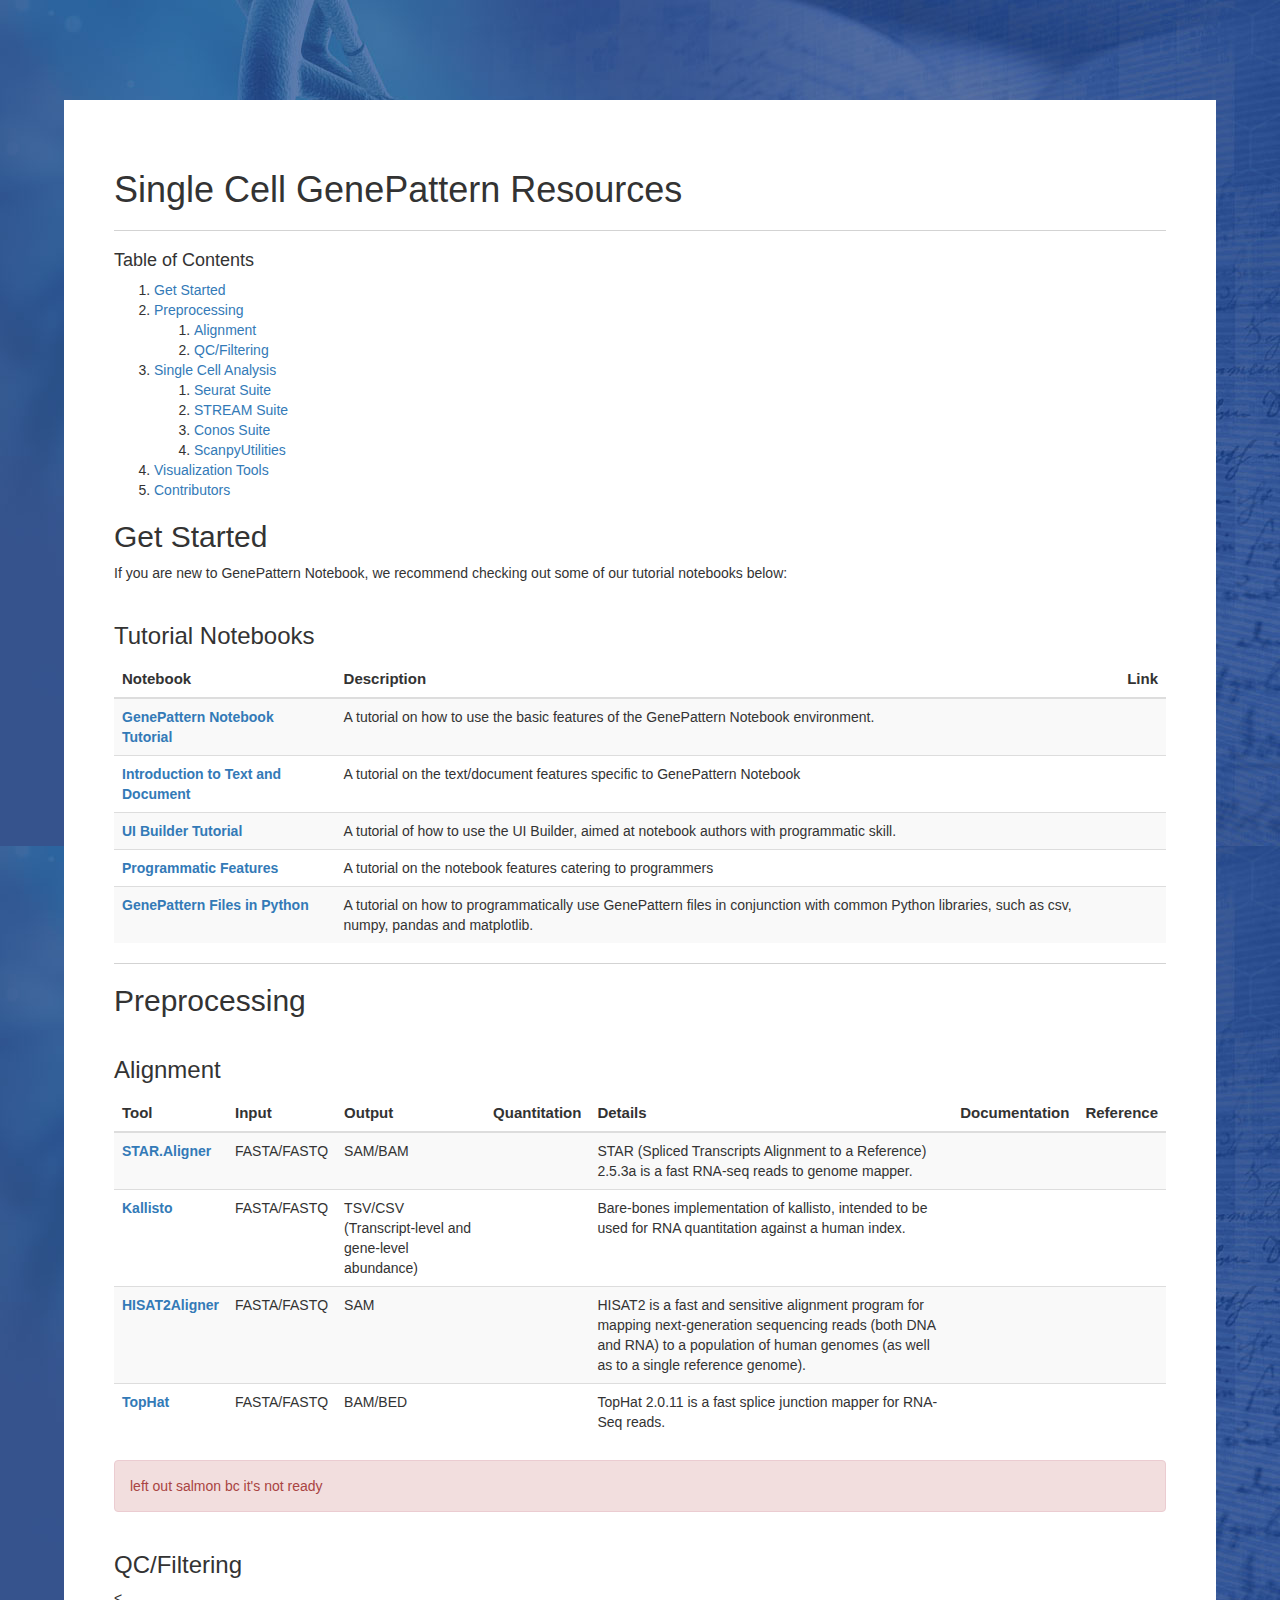
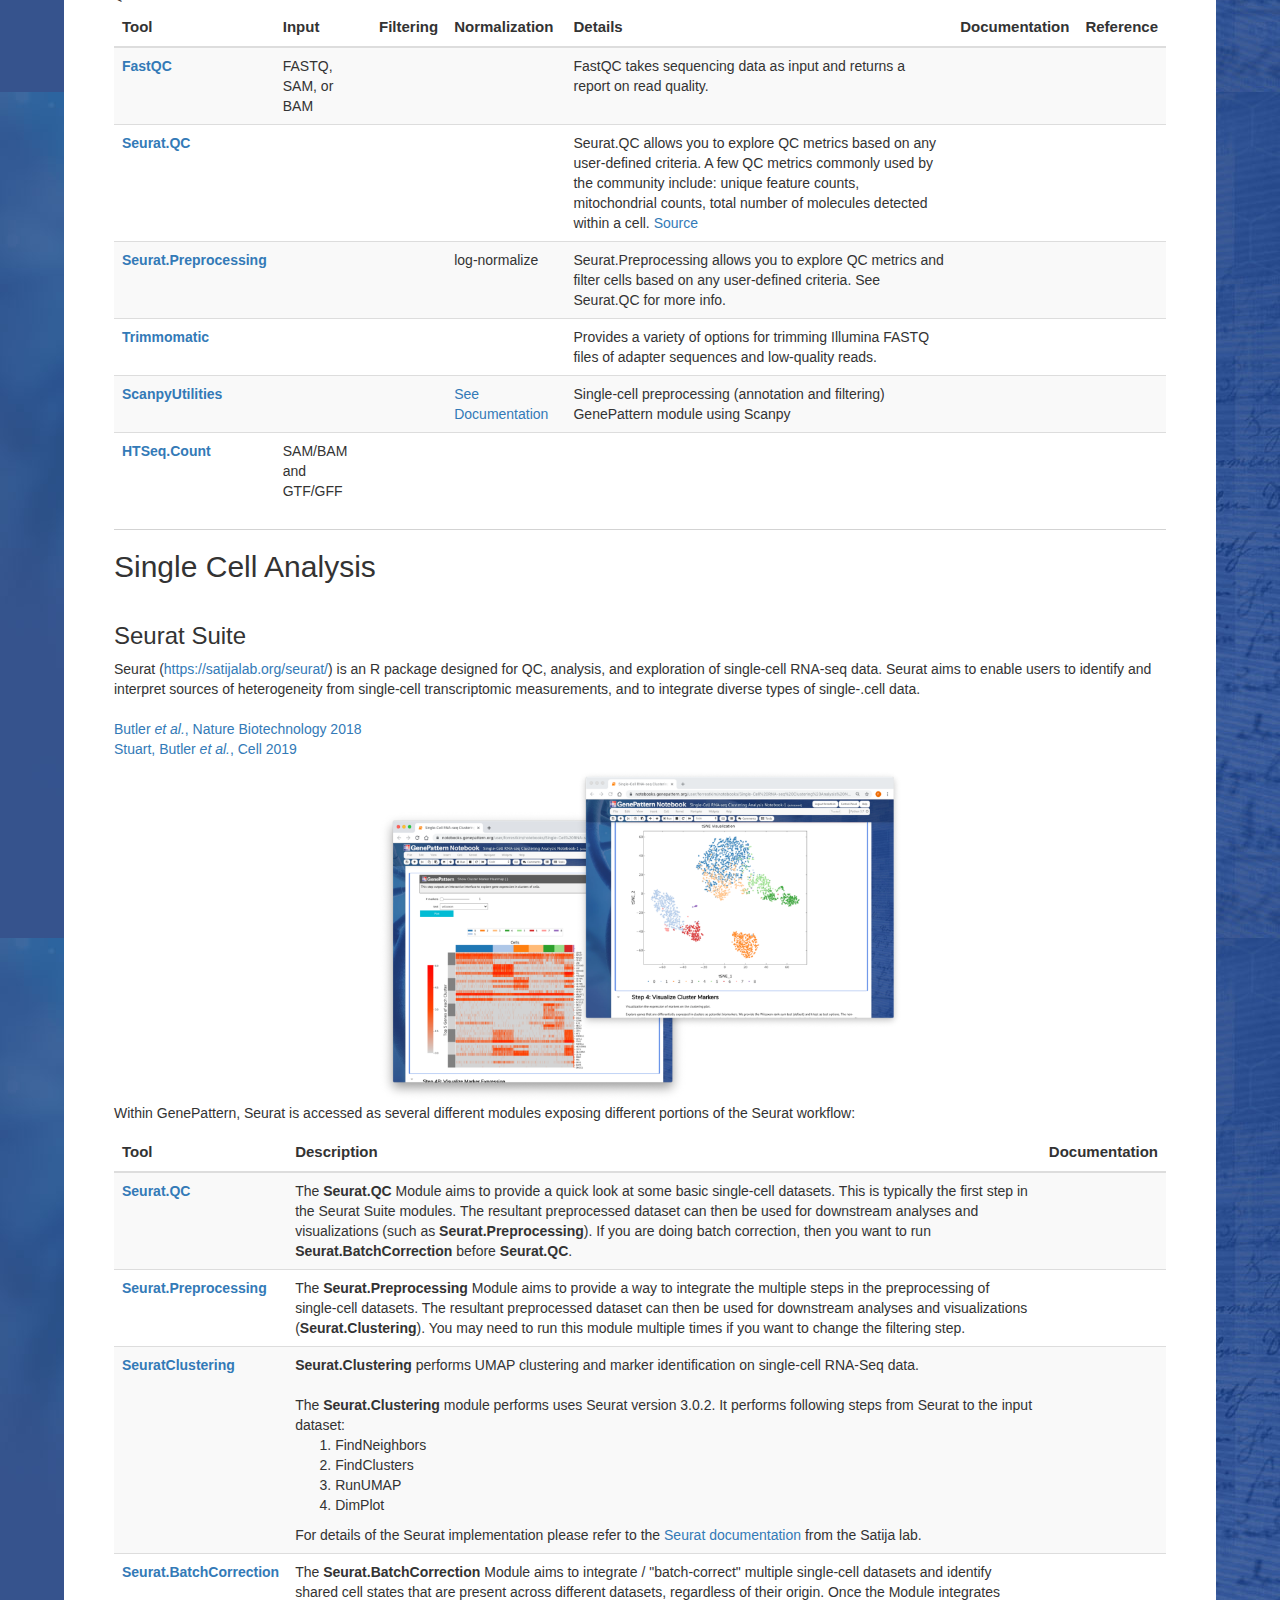
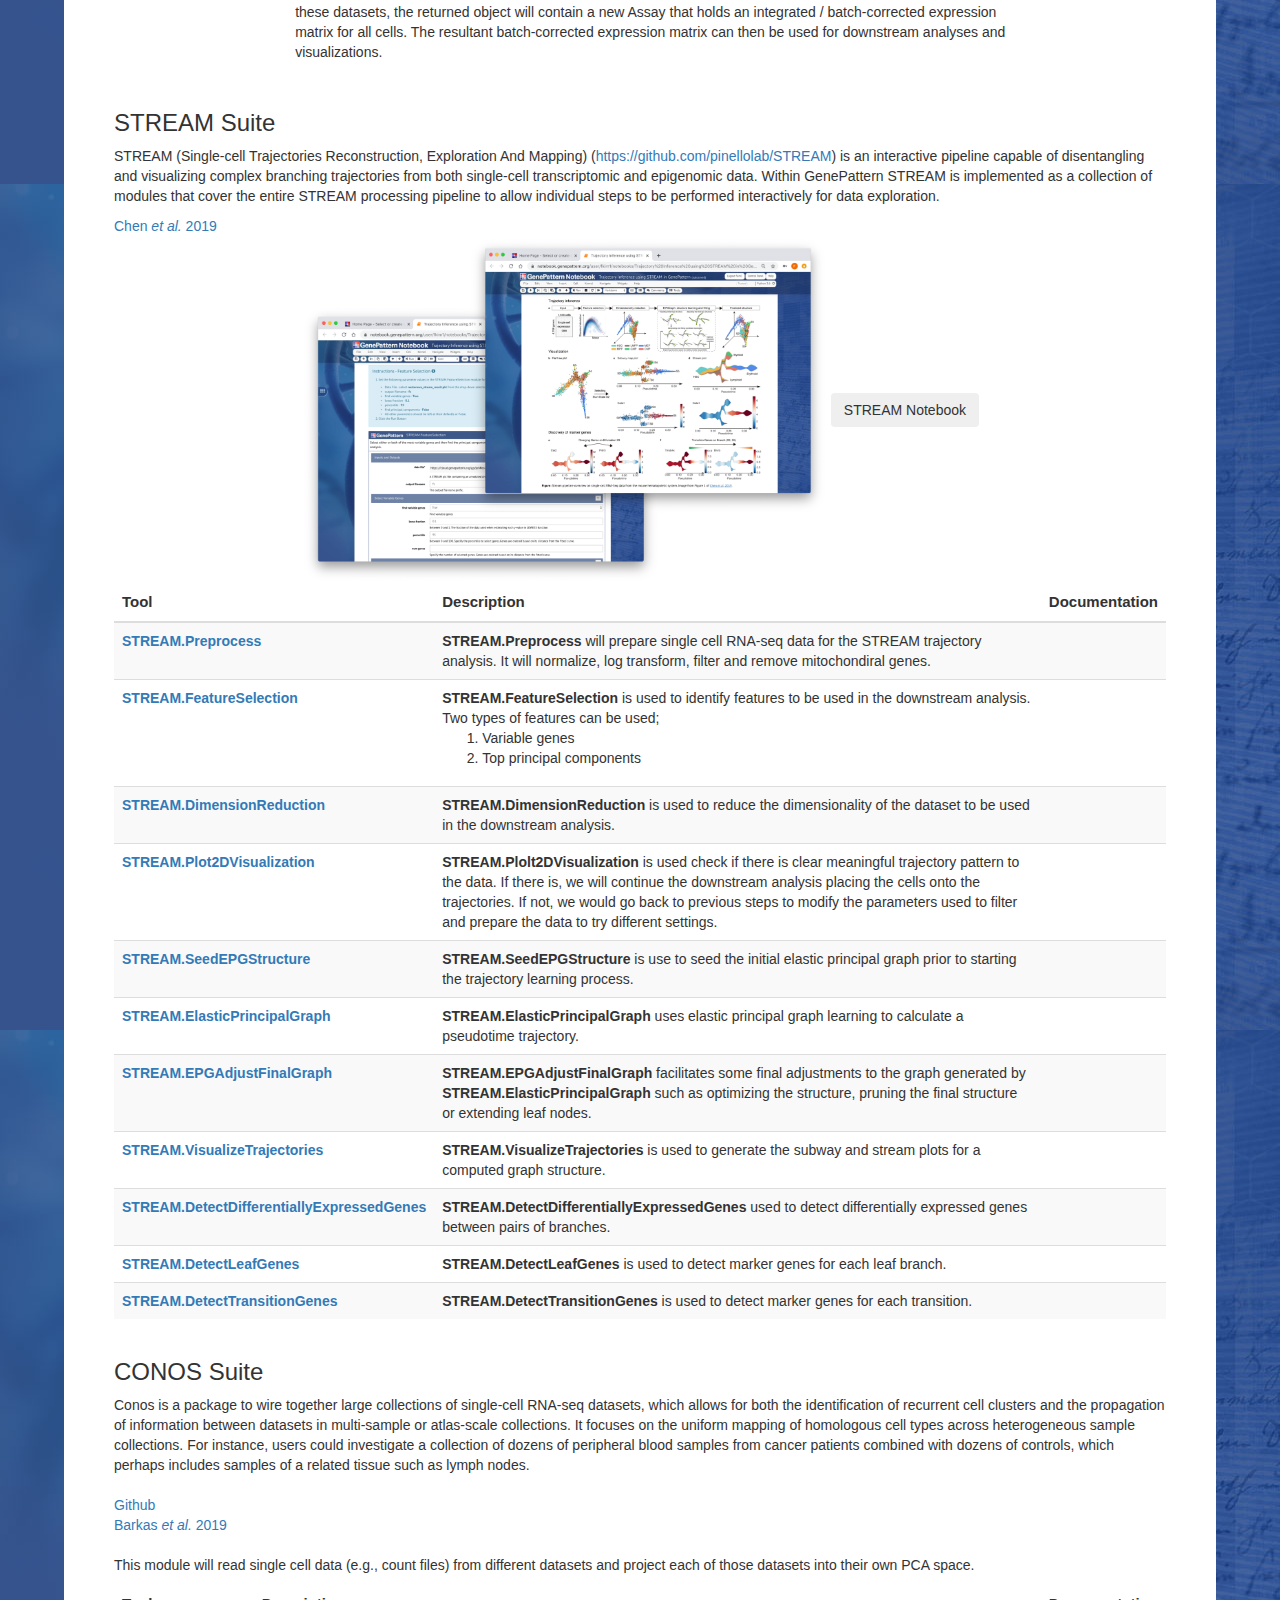
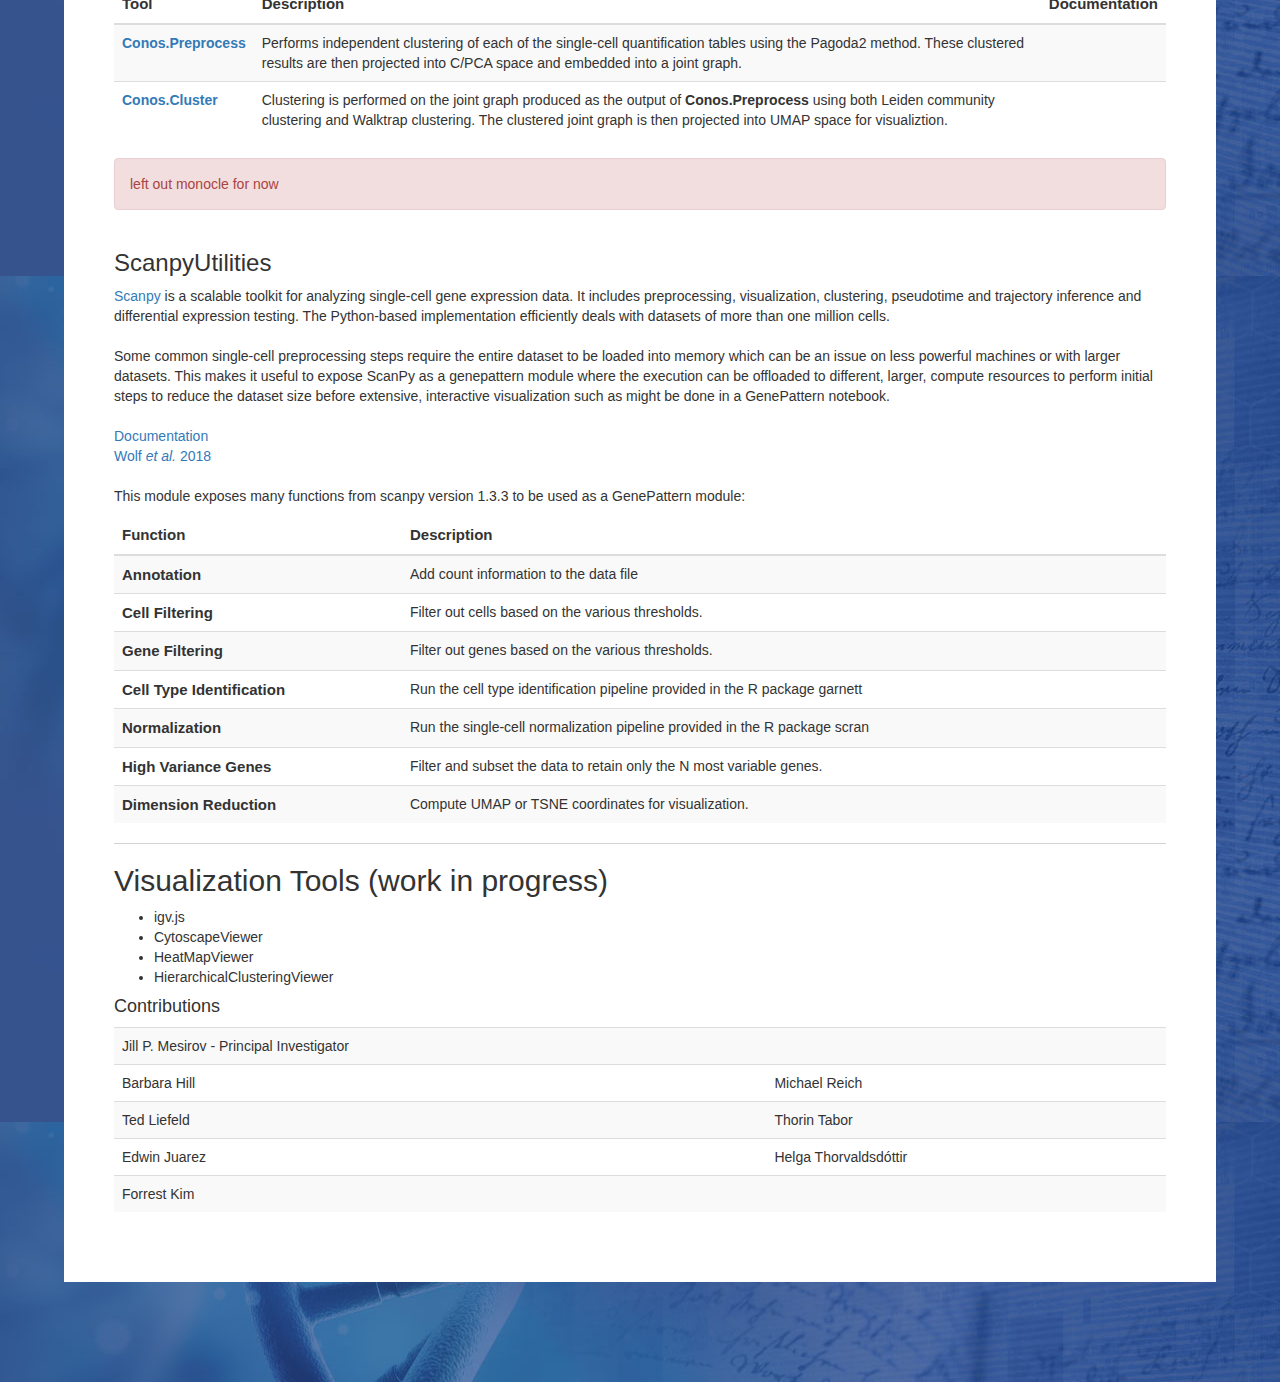
<file: index.html>
<html lang="en">
<head>
    <title>Single Cell GenePattern Resources</title>
    <meta charset="utf-8">
    <meta name="viewport" content="width=device-width, initial-scale=1">
    <link rel="stylesheet" target="_blank" href="https://maxcdn.bootstrapcdn.com/bootstrap/3.3.7/css/bootstrap.min.css">
    <script src="https://ajax.googleapis.com/ajax/libs/jquery/3.3.1/jquery.min.js"></script>
    <script src="https://maxcdn.bootstrapcdn.com/bootstrap/3.4.0/js/bootstrap.min.js"></script>
    <link rel="stylesheet" target="_blank" href="https://use.fontawesome.com/releases/v5.5.0/css/all.css" integrity="sha384-B4dIYHKNBt8Bc12p+WXckhzcICo0wtJAoU8YZTY5qE0Id1GSseTk6S+L3BlXeVIU" crossorigin="anonymous">

    <!-- Style -->
    <link rel="stylesheet" href="css/style.css">
</head>
<body>
    <div class="main-container">
        <div class="header">
            <h1>Single Cell GenePattern Resources</h1>
            <hr>
        </div>
        <div class="toc">
            <h4>Table of Contents</h4>
            <ol>
                <li><a href="#get-started">Get Started</a></li>
                <li><a href="#preprocessing">Preprocessing</a></li>
                <ol>
                <li><a href="#alignment">Alignment</a></li>
                <li><a href="#qc">QC/Filtering</a></li>
                </ol>
                <li><a href="#single-cell">Single Cell Analysis</a></li>
                <ol>
                    <li><a href="#seurat">Seurat Suite</a></li>
                    <li><a href="#stream">STREAM Suite</a></li>
                    <li><a href="#conos">Conos Suite</a></li>
                    <!-- <li><a href="#mutation">Monocle</a></li> -->
                    <li><a href="#scanpy">ScanpyUtilities</a></li>
                </ol>
                <li><a href="#visualization">Visualization Tools</a></li>
                <li><a href="">Contributors</a></li>
                
            </ol>
        </div>
        <div class="get-started" id="get-started">
            <h2>Get Started</h2>
            <p>If you are new to GenePattern Notebook, we recommend checking out some of our tutorial notebooks below:</p>
        </div>
        
        <div class="importing-data" id="importing-data">
            <h3>Tutorial Notebooks</h3>
            <table class="table table-striped">
                <thead>
                    <tr>
                        <th>Notebook</th>
                        <th>Description</th>
                        <th>Link</th>
                    </tr>
                </thead>
                <tbody>
                    <tr>
                        <th><a target="_blank" href="https://notebook.genepattern.org/services/sharing/notebooks/361/preview/">GenePattern Notebook Tutorial</a></th>
                        <td>A tutorial on how to use the basic features of the GenePattern Notebook environment.</td>
                        <td style="text-align: center;"><a target="_blank" href="https://notebook.genepattern.org/services/sharing/notebooks/361/preview/"><i class="fas fa-file-alt"></i></a></td>
                    </tr>
                    <tr>
                        <th><a target="_blank" href="https://notebook.genepattern.org/services/sharing/notebooks/363/preview/">Introduction to Text and Document</a></th>
                        <td>A tutorial on the text/document features specific to GenePattern Notebook</td>
                        <td style="text-align: center;"><a target="_blank" href="https://notebook.genepattern.org/services/sharing/notebooks/363/preview/"><i class="fas fa-file-alt"></i></a></td>                    
                    </tr>  
                    <tr>
                        <th><a target="_blank" href="https://notebook.genepattern.org/services/sharing/notebooks/294/preview/">UI Builder Tutorial</a></th>
                        <td>A tutorial of how to use the UI Builder, aimed at notebook authors with programmatic skill.</td>
                        <td style="text-align: center;"><a target="_blank" href="https://notebook.genepattern.org/services/sharing/notebooks/294/preview/"><i class="fas fa-file-alt"></i></a></td>                    
                    </tr>   
                    <tr>
                        <th><a target="_blank" href="https://notebook.genepattern.org/services/sharing/notebooks/362/preview/">Programmatic Features</a></th>
                        <td>A tutorial on the notebook features catering to programmers</td>
                        <td style="text-align: center;"><a target="_blank" href="https://notebook.genepattern.org/services/sharing/notebooks/362/preview/"><i class="fas fa-file-alt"></i></a></td>
                    </tr> 
                    <tr>
                        <th><a target="_blank" href="https://notebook.genepattern.org/services/sharing/notebooks/29/preview/">GenePattern Files in Python</a></th>
                        <td>A tutorial on how to programmatically use GenePattern files in conjunction with common Python libraries, such as csv, numpy, pandas and matplotlib.</td>
                        <td style="text-align: center;"><a href=""><i class="fas fa-file-alt"></i></a></td>                    
                    </tr>    
                    <!-- <tr>
                        <th><a href=""></a></th>
                        <td></td>
                        <td style="text-align: center;"><a href=""><i class="fas fa-file-alt"></i></a></td>                    
                    </tr>             -->
                </tbody>
            </table>
        </div>
        <hr>
        
        <h2 class="preprocessing" id="preprocessing">Preprocessing</h2>
        <div class="alignment" id="alignment">
            <h3>Alignment</h3>
            <table class="table table-striped">
                <thead>
                    <tr>
                        <th>Tool</th>
                        <th>Input</th>
                        <th>Output</th>
                        <th>Quantitation</th>
                        <th>Details</th>
                        <th>Documentation</th>
                        <th>Reference</th>
                    </tr>
                </thead>
                <tbody>
                    <tr>
                        <th><a target="_blank" href="https://cloud.genepattern.org/gp/module/doc/urn:lsid:broad.mit.edu:cancer.software.genepattern.module.analysis:00370:999999999">STAR.Aligner</a></th>
                        <td>FASTA/FASTQ</td>
                        <td>SAM/BAM</td>
                        <td></td>
                        <td>STAR (Spliced Transcripts Alignment to a Reference) 2.5.3a is a fast RNA-seq reads to genome mapper.</td>
                        <td style="text-align: center;"><a target="_blank" href="https://cloud.genepattern.org/gp/module/doc/urn:lsid:broad.mit.edu:cancer.software.genepattern.module.analysis:00370:999999999"><i class="fa fa-book"></i></a></td>
                        <td style="text-align: center;"><a target="_blank" href="http://www.ncbi.nlm.nih.gov/pubmed/23104886"><i class="fas fa-newspaper"></i></a></td>
                    </tr>
                    <tr>
                        <th><a>Kallisto</a></th>
                        <td>FASTA/FASTQ</td>
                        <td>TSV/CSV (Transcript-level and gene-level abundance)</td>
                        <td style="text-align: center;"><i class="fa fa-check"></i></td>
                        <td>Bare-bones implementation of kallisto, intended to be used for RNA quantitation against a human index.</a> 
                        </td>
                        <td style="text-align: center;"><a target="_blank" href="https://github.com/genepattern/Kallisto"><i class="fa fa-book"></i></a></td>
                        <td style="text-align: center;"><a target="_blank" href=""><i class="fas fa-newspaper"></i></a></td>
                    </tr>
                    <!-- <tr>
                        <th><a>Salmon</a></th>
                        <td>FASTA/FASTQ</td>
                        <td>TSV/CSV (Transcript-level and gene-level abundance)</td>
                        <td style="text-align: center;"><i class="fa fa-check"></i></td>
                        <td></td>
                    </tr> -->
                    <tr>
                        <th><a>HISAT2Aligner</a></th>
                        <td>FASTA/FASTQ</td>
                        <td>SAM</td>
                        <td></td>
                        <td>HISAT2 is a fast and sensitive alignment program for mapping next-generation sequencing reads (both DNA and RNA) to a population of human genomes (as well as to a single reference genome).</td>
                        <td style="text-align: center;"><a target="_blank" href=""><i class="fa fa-book"></i></a></td>
                        <td style="text-align: center;"><a target="_blank" href=""><i class="fas fa-newspaper"></i></a></td>
                    </tr>
                    <tr>
                        <th><a>TopHat</a></th>
                        <td>FASTA/FASTQ</td>
                        <td>BAM/BED</td>
                        <td></td>
                        <td>TopHat 2.0.11 is a fast splice junction mapper for RNA-Seq reads.</td>
                        <td style="text-align: center;"><a target="_blank" href=""><i class="fa fa-book"></i></a></td>
                        <td style="text-align: center;"><a target="_blank" href=""><i class="fas fa-newspaper"></i></a></td>
                    </tr>
                </tbody>
            </table>
            <div class="alert alert-danger">left out salmon bc it's not ready</div>
        </div>
        <div class="qc" id="qc">
            <h3>QC/Filtering</h3>
            <table class="table table-striped">
                <thead>
                    <tr>
                        <th>Tool</th>
                        <th>Input</th>
                        <th>Filtering</th>
                        <th>Normalization</th>
                        <th>Details</th>
                        <th>Documentation</th>
                        <th>Reference</th>
                    </tr>
                </thead>
                <tbody>
                    <tr>
                        <th><a>FastQC</a></th>
                        <td>FASTQ, SAM, or BAM</td>
                        <td></td>
                        <td></td>
                        <td>FastQC takes sequencing data as input and returns a report on read quality.</td>
                        <td style="text-align: center;"><a target="_blank" href=""><i class="fa fa-book"></i></a></td>
                        <td style="text-align: center;"><a target="_blank" href=""><i class="fas fa-newspaper"></i></a></td>
                    </tr>    
                    <tr>
                        <th><a>Seurat.QC</a></th>
                        <td></td>
                        <td></td>
                        <td></td>
                        <td>Seurat.QC allows you to explore QC metrics based on any user-defined criteria. A few QC metrics commonly used by the community include: unique feature counts, mitochondrial counts, total number of molecules detected within a cell. <a target="_blank" href="https://satijalab.org/seurat/v3.2/pbmc3k_tutorial.html">Source</a></td>
                        <td style="text-align: center;"><a target="_blank" href=""><i class="fa fa-book"></i></a></td>
                        <td style="text-align: center;"><a target="_blank" href=""><i class="fas fa-newspaper"></i></a></td>
                    </tr> 
                    <tr>
                        <th><a>Seurat.Preprocessing</a></th>
                        <td></td>
                        <td><i class="fa fa-check"></i></td>
                        <td>log-normalize</td>
                        <td>Seurat.Preprocessing allows you to explore QC metrics and filter cells based on any user-defined criteria. See Seurat.QC for more info.</td>
                        <td style="text-align: center;"><a target="_blank" href=""><i class="fa fa-book"></i></a></td>
                        <td style="text-align: center;"><a target="_blank" href=""><i class="fas fa-newspaper"></i></a></td>
                    </tr> 
                    <tr>
                        <th><a>Trimmomatic</a></th>
                        <td></td>
                        <td><i class="fa fa-check"></i></td>
                        <td></td>
                        <td>Provides a variety of options for trimming Illumina FASTQ files of adapter sequences and low-quality reads. </td>
                        <td style="text-align: center;"><a target="_blank" href=""><i class="fa fa-book"></i></a></td>
                        <td style="text-align: center;"><a target="_blank" href=""><i class="fas fa-newspaper"></i></a></td>
                    </tr> 
                    <tr>
                        <th><a>ScanpyUtilities</a></th>
                        <td></td>
                        <td><i class="fa fa-check"></i></td>
                        <td><a target="_blank" href="https://genepattern.github.io/ScanpyUtilities/">See Documentation</a></td>
                        <td>Single-cell preprocessing (annotation and filtering) GenePattern module using Scanpy</td>
                        <td style="text-align: center;"><a target="_blank" href=""><i class="fa fa-book"></i></a></td>
                        <td style="text-align: center;"><a target="_blank" href=""><i class="fas fa-newspaper"></i></a></td>
                    </tr>  
                    <tr>
                        <th><a>HTSeq.Count</a></th>
                        <td>SAM/BAM and GTF/GFF</td>
                        <td></td>
                        <td></td>
                        <td></td>
                        <<td style="text-align: center;"><a target="_blank" href=""><i class="fa fa-book"></i></a></td>
                        <td style="text-align: center;"><a target="_blank" href=""><i class="fas fa-newspaper"></i></a></td>
                    </tr>      
                </tbody>
            </table>
        </div>
        <hr>
        <div class="single-cell" id="single-cell">
            <h2>Single Cell Analysis</h2>
            <h3 id="seurat">Seurat Suite</h3>
            <p>Seurat (<a target="_blank" href="https://satijalab.org/seurat/">https://satijalab.org/seurat/</a>) is an R package designed for QC, analysis, and exploration of single-cell RNA-seq data. Seurat aims to enable users to identify and interpret sources of heterogeneity from single-cell transcriptomic measurements, and to integrate diverse types of single-.cell data.
            <br><br>
            <a target="_blank" href="https://www.nature.com/articles/nbt.4096">Butler <i>et al.</i>, Nature Biotechnology 2018</a>
            <br>
            <a target="_blank" href="https://www.cell.com/cell/fulltext/S0092-8674(19)30559-8">Stuart, Butler <i>et al.</i>, Cell 2019</a>
            <div style="text-align: center;">
                <img src="single-cell-cluster2.png" width="50%">
            </div>
            Within GenePattern, Seurat is accessed as several different modules exposing different portions of the Seurat workflow:</p>
            <table class="table table-striped">
                <thead>
                    <tr>
                        <th>Tool</th>
                        <th>Description</th>
                        <th>Documentation</th>
                    </tr>
                </thead>
                <tbody>
                    <tr>
                        <th><a target="_blank" href="https://github.com/genepattern/Seurat.QC/blob/develop/doc.md">Seurat.QC<a></th>
                        <td>The <b>Seurat.QC</b> Module aims to provide a quick look at some basic single-cell datasets. This is typically the first step in the Seurat Suite modules. The resultant preprocessed dataset can then be used for downstream analyses and visualizations (such as <b>Seurat.Preprocessing</b>). If you are doing batch correction, then you want to run <b>Seurat.BatchCorrection</b> before <b>Seurat.QC</b>.</td>
                        <td style="text-align: center;"><a target="_blank" href="https://github.com/genepattern/Seurat.QC/blob/develop/doc.md"><i class="fa fa-book"></i></a></td>
                    </tr>
                    <tr>
                        <th><a target="_blank" href="https://github.com/genepattern/Seurat.Preprocessing/blob/develop/doc.md">Seurat.Preprocessing</a></th>
                        <td>The <b>Seurat.Preprocessing</b> Module aims to provide a way to integrate the multiple steps in the preprocessing of single-cell datasets. The resultant preprocessed dataset can then be used for downstream analyses and visualizations (<b>Seurat.Clustering</b>). You may need to run this module multiple times if you want to change the filtering step.</td>
                        <td style="text-align: center;"><a target="_blank" href="https://github.com/genepattern/Seurat.Preprocessing/blob/develop/doc.md"><i class="fa fa-book"></i></a></td>
                    </tr>
                    <tr>
                        <th><a target="_blank" href="https://genepattern.github.io/SeuratClustering/">SeuratClustering</a></th>
                        <td><b>Seurat.Clustering</b> performs UMAP clustering and marker identification on single-cell RNA-Seq data.
                        <br><br>
                        The <b>Seurat.Clustering</b> module performs uses Seurat version 3.0.2. It performs following steps from Seurat to the input dataset:
                        <ol>
                            <li>FindNeighbors</li>
                            <li>FindClusters</li>
                            <li>RunUMAP</li>
                            <li>DimPlot</li>
                        </ol>
                            For details of the Seurat implementation please refer to the <a target="_blank" href="https://satijalab.org/seurat/">Seurat documentation</a> from the Satija lab. </td>
                        <td style="text-align: center;"><a target="_blank" href="https://genepattern.github.io/SeuratClustering/"><i class="fa fa-book"></i></a></td>
                    </tr>
                    <tr>
                        <th><a target="_blank" href="https://github.com/genepattern/Seurat.BatchCorrection/blob/develop/doc.md">Seurat.BatchCorrection</a></th>
                        <td>The <b>Seurat.BatchCorrection</b> Module aims to integrate / "batch-correct" multiple single-cell datasets and identify shared cell states that are present across different datasets, regardless of their origin. Once the Module integrates these datasets, the returned object will contain a new Assay that holds an integrated / batch-corrected expression matrix for all cells. The resultant batch-corrected expression matrix can then be used for downstream analyses and visualizations.</td>
                        <td style="text-align: center;"><a target="_blank" href="https://github.com/genepattern/Seurat.BatchCorrection/blob/develop/doc.md"><i class="fa fa-book"></i></a></td>
                    </tr>
                </tbody>
            </table>

            <h3 id="stream">STREAM Suite</h3>
            <p>STREAM (Single-cell Trajectories Reconstruction, Exploration And Mapping) (<a target="_blank" href="https://github.com/pinellolab/STREAM">https://github.com/pinellolab/STREAM</a>) is an interactive pipeline capable of disentangling and visualizing complex branching trajectories from both single-cell transcriptomic and epigenomic data. Within GenePattern STREAM is implemented as a collection of modules that cover the entire STREAM processing pipeline to allow individual steps to be performed interactively for data exploration.</p>
            <a target="_blank" href="https://www.nature.com/articles/s41467-019-09670-4">Chen <i>et al.</i> 2019</a>
            <div style="text-align: center;" class="row">
                <a target="_blank" href="https://notebooks.genepattern.org/services/sharing/notebooks/355/preview/"><img src="stream-ss2.png" width="50%"></a>
                <button class="btn" src="">STREAM Notebook</button>
            </div>
            <table class="table table-striped">
                <thead>
                    <tr>
                        <th>Tool</th>
                        <th>Description</th>
                        <th>Documentation</th>
                    </tr>
                </thead>
                <tbody>
                    <tr>
                        <th><a target="_blank" href="https://genepattern.github.io/STREAM.Preprocess/">STREAM.Preprocess</a></th>
                        <td><b>STREAM.Preprocess</b> will prepare single cell RNA-seq data for the STREAM trajectory analysis. It will normalize, log transform, filter and remove mitochondiral genes.</td>
                        <td style="text-align: center;"><a target="_blank" href="https://genepattern.github.io/STREAM.Preprocess/"><i class="fa fa-book"></i></a></td>
                    </tr>
                    <tr>
                        <th><a target="_blank" href="https://genepattern.github.io/STREAM.FeatureSelection/">STREAM.FeatureSelection</a></th>
                        <td><b>STREAM.FeatureSelection</b> is used to identify features to be used in the downstream analysis. Two types of features can be used;
                        <ol>
                            <li>Variable genes</li>
                            <li>Top principal components</li>
                        </ol>
                        </td>
                        <td style="text-align: center;"><a target="_blank" href="https://genepattern.github.io/STREAM.FeatureSelection/"><i class="fa fa-book"></i></a></td>
                    </tr>
                    <tr>
                        <th><a target="_blank" href="https://genepattern.github.io/STREAM.DimensionReduction/">STREAM.DimensionReduction</a></th>
                        <td><b>STREAM.DimensionReduction</b> is used to reduce the dimensionality of the dataset to be used in the downstream analysis.</td>
                        <td style="text-align: center;"><a target="_blank" href="https://genepattern.github.io/STREAM.DimensionReduction/"><i class="fa fa-book"></i></a></td>
                    </tr>
                    <tr>
                        <th><a target="_blank" href="https://genepattern.github.io/STREAM.Plot2DVisualization/">STREAM.Plot2DVisualization</a></th>
                        <td><b>STREAM.Plolt2DVisualization</b> is used check if there is clear meaningful trajectory pattern to the data. If there is, we will continue the downstream analysis placing the cells onto the trajectories. If not, we would go back to previous steps to modify the parameters used to filter and prepare the data to try different settings.</td>
                        <td style="text-align: center;"><a target="_blank" href="https://genepattern.github.io/STREAM.Plot2DVisualization/"><i class="fa fa-book"></i></a></td>
                    </tr>
                    <tr>
                        <th><a target="_blank" href="https://genepattern.github.io/STREAM.SeedEPGStructure/">STREAM.SeedEPGStructure</a></th>
                        <td><b>STREAM.SeedEPGStructure</b> is use to seed the initial elastic principal graph prior to starting the trajectory learning process. </td>
                        <td style="text-align: center;"><a target="_blank" href="https://genepattern.github.io/STREAM.SeedEPGStructure/"><i class="fa fa-book"></i></a></td>
                    </tr>
                    <tr>
                        <th><a target="_blank" href="https://genepattern.github.io/STREAM.ElasticPrincipalGraph/">STREAM.ElasticPrincipalGraph</a></th>
                        <td><b>STREAM.ElasticPrincipalGraph</b> uses elastic principal graph learning to calculate a pseudotime trajectory. </td>
                        <td style="text-align: center;"><a target="_blank" href="https://genepattern.github.io/STREAM.ElasticPrincipalGraph/"><i class="fa fa-book"></i></a></td>
                    </tr>
                    <tr>
                        <th><a target="_blank" href="https://genepattern.github.io/STREAM.EPGAdjustFinalGraph/">STREAM.EPGAdjustFinalGraph</a></th>
                        <td><b>STREAM.EPGAdjustFinalGraph</b> facilitates some final adjustments to the graph generated by <b>STREAM.ElasticPrincipalGraph</b> such as optimizing the structure, pruning the final structure or extending leaf nodes. </td>
                        <td style="text-align: center;"><a target="_blank" href="https://genepattern.github.io/STREAM.EPGAdjustFinalGraph/"><i class="fa fa-book"></i></a></td>
                    </tr>
                    <tr>
                        <th><a target="_blank" href="https://genepattern.github.io/STREAM.VisualizeTrajectories/">STREAM.VisualizeTrajectories</a></th>
                        <td><b>STREAM.VisualizeTrajectories</b> is used to generate the subway and stream plots for a computed graph structure. </td>
                        <td style="text-align: center;"><a target="_blank" href="https://genepattern.github.io/STREAM.VisualizeTrajectories/"><i class="fa fa-book"></i></a></td>
                    </tr>
                    <tr>
                        <th><a target="_blank" href="https://genepattern.github.io/STREAM.DetectDifferentiallyExpressedGenes/">STREAM.DetectDifferentiallyExpressedGenes</a></th>
                        <td><b>STREAM.DetectDifferentiallyExpressedGenes</b> used to detect differentially expressed genes between pairs of branches.</td>
                        <td style="text-align: center;"><a target="_blank" href="https://genepattern.github.io/STREAM.DetectDifferentiallyExpressedGenes/"><i class="fa fa-book"></i></a></td>
                    </tr>
                    <tr>
                        <th><a target="_blank" href="https://genepattern.github.io/STREAM.DetectLeafGenes/">STREAM.DetectLeafGenes</a></th>
                        <td><b>STREAM.DetectLeafGenes</b> is used to detect marker genes for each leaf branch. </td>
                        <td style="text-align: center;"><a target="_blank" href="https://genepattern.github.io/STREAM.DetectLeafGenes/"><i class="fa fa-book"></i></a></td>
                    </tr>
                    <tr>
                        <th><a target="_blank" href="https://genepattern.github.io/STREAM.DetectTransitionGenes/">STREAM.DetectTransitionGenes</a></th>
                        <td><b>STREAM.DetectTransitionGenes</b> is used to detect marker genes for each transition. </td>
                        <td style="text-align: center;"><a target="_blank" href="https://genepattern.github.io/STREAM.DetectTransitionGenes/"><i class="fa fa-book"></i></a></td>
                    </tr>
                </tbody>
            </table>
            <h3 id="conos">CONOS Suite</h3>
            <p>Conos is a package to wire together large collections of single-cell RNA-seq datasets, which allows for both the identification of recurrent cell clusters and the propagation of information between datasets in multi-sample or atlas-scale collections. It focuses on the uniform mapping of homologous cell types across heterogeneous sample collections. For instance, users could investigate a collection of dozens of peripheral blood samples from cancer patients combined with dozens of controls, which perhaps includes samples of a related tissue such as lymph nodes.
            <br>
            <br>
            <a target="_blank" href="https://github.com/kharchenkolab/conos#citation">Github</a><br>
            <a target="_blank" href="https://www.nature.com/articles/s41592-019-0466-z">Barkas <i>et al.</i> 2019</a>
            <br><br>
            This module will read single cell data (e.g., count files) from different datasets and project each of those datasets into their own PCA space.
            </p>
            <table class="table table-striped">
                <thead>
                    <tr>
                        <th>Tool</th>
                        <th>Description</th>
                        <th>Documentation</th>
                    </tr>
                </thead>
                <tbody>
                    <tr>
                        <th><a target="_blank" href="https://github.com/genepattern/Conos.Preprocess/blob/master/documentation.md">Conos.Preprocess</a></th>
                        <td>Performs independent clustering of each of the single-cell quantification tables using the Pagoda2 method. These clustered results are then projected into C/PCA space and embedded into a joint graph.
                        </td>
                        <td style="text-align: center;"><a target="_blank" href="https://github.com/genepattern/Conos.Preprocess/blob/master/documentation.md"><i class="fa fa-book"></i></a></td>
                    </tr>
                    <tr>
                        <th><a target="_blank" href="https://github.com/genepattern/Conos.Cluster/blob/master/documentation.md">Conos.Cluster</a></th>
                        <td>Clustering is performed on the joint graph produced as the output of <b>Conos.Preprocess</b> using both Leiden community clustering and Walktrap clustering. The clustered joint graph is then projected into UMAP space for visualiztion.
                        </td>
                        <td style="text-align: center;"><a target="_blank" href="https://github.com/genepattern/Conos.Cluster/blob/master/documentation.md"><i class="fa fa-book"></i></a></td>
                    </tr>

                </tbody>
            </table>
            <div class="alert alert-danger">left out monocle for now</div>
            <!-- <h3>Monocle</h3>
            <table class="table table-striped">
                <thead>
                    <tr>
                        <th>Tool</th>
                        <th>Description</th>
                        <th>Documentation</th>
                    </tr>
                </thead>
                <tbody>
                    <tr>
                        <th></th>
                        <td></td>
                        <td></td>
                    </tr>
                </tbody>
            </table> -->

            <h3 id="scanpy">ScanpyUtilities</h3>
            <p>
                <a target="_blank" href="https://scanpy.readthedocs.io/en/stable/">Scanpy</a> is a scalable toolkit for analyzing single-cell gene expression data. It includes preprocessing, visualization, clustering, pseudotime and trajectory inference and differential expression testing. The Python-based implementation efficiently deals with datasets of more than one million cells.
                <br><br>
                Some common single-cell preprocessing steps require the entire dataset to be loaded into memory which can be an issue on less powerful machines or with larger datasets. This makes it useful to expose ScanPy as a genepattern module where the execution can be offloaded to different, larger, compute resources to perform initial steps to reduce the dataset size before extensive, interactive visualization such as might be done in a GenePattern notebook.
                <br><br>
                <a target="_blank" href="https://genepattern.github.io/ScanpyUtilities/">Documentation <i class="fa fa-book"></i></a>
                <br>
                <a target="_blank" href="https://genomebiology.biomedcentral.com/articles/10.1186/s13059-017-1382-0">Wolf <i>et al.</i> 2018</a>
                <br><br>
                This module exposes many functions from scanpy version 1.3.3 to be used as a GenePattern module:
            </p>
            <table class="table table-striped">
                <thead>
                    <tr>
                        <th>Function</th>
                        <th>Description</th>
                    </tr>
                </thead>
                <tbody>
                    <tr>
                        <th>Annotation</th>
                        <td>Add count information to the data file</td>
                    </tr>
                    <tr>
                        <th>Cell Filtering</th>
                        <td>Filter out cells based on the various thresholds.
                        </td>
                    </tr>
                    <tr>
                        <th>Gene Filtering</th>
                        <td>Filter out genes based on the various thresholds.</td>
                    </tr>
                    <tr>
                        <th>Cell Type Identification</th>
                        <td>Run the cell type identification pipeline provided in the R package garnett</td>
                    </tr>
                    <tr>
                        <th>Normalization</th>
                        <td>Run the single-cell normalization pipeline provided in the R package scran</td>
                    </tr>
                    <tr>
                        <th>High Variance Genes</th>
                        <td>Filter and subset the data to retain only the N most variable genes.</td>
                    </tr>
                    <tr>
                        <th>Dimension Reduction</th>
                        <td>Compute UMAP or TSNE coordinates for visualization.</td>
                    </tr>
                </tbody>
            </table>

        </div>
        <hr>
        <!-- <div class="single-cell" id="single-cell">
            <h2>Single Cell Analysis</h2>
            <table class="table table-striped">
                <thead>
                    <tr>
                        <th>Module</th>
                        <th>Input</th>
                        <th>Normalization</th>
                        <th>Batch / Confounder Removal</th>
                        <th>Clustering</th>
                        <th>Classification / Marker	</th>
                        <th>Description</th>
                    </tr>
                </thead>
                <tbody>
                    <tr>
                        <th><a href="">SeuratClustering</a></th>
                        <td><a href="">RDS</a></td>
                        <td>log-normal; sctransform </td>
                        <td>SNNAnchor (mutual nearest neighbors)</td>
                        <td>Shared nearest neighbors</td>
                        <td>Yes</td>
                        <td><a target="_blank" href="https://notebook.genepattern.org/services/sharing/notebooks/376/preview/">Seurat notebook <i class="fas fa-file-alt"></i></a>. Performs clustering and marker identification on single cell data. <a target="_blank" href="https://www.nature.com/articles/nbt.4096">Butler <i>et al.</i> 2018</a>; <a target="_blank" href="https://genepattern.github.io/SeuratClustering/">Documentation</a>; <a target="_blank" href="https://github.com/genepattern/SeuratClustering">Github <i class="fab fa-github"></i></a></td>
                    </tr>
                    <tr>
                        <th><a href="">CONOS (Preprocess, Cluster)</a></th>
                        <td>text files with tab-separated gene expression matrices (rows are genes, columns are unique cells)</td>
                        <td>variance normalization</td>
                        <td>Yes</td>
                        <td>Pagoda 2; Leiden community clustering; Walktrap clustering</td>
                        <td>No</td>
                        <td><a target="_blank" href="">CONOS notebook <i class="fas fa-file-alt"></i></a> . Clustering on Networks of Samples for Single Cell RNA-sequencing <a target="_blank" href="https://doi.org/10.1038/s41592-019-0466-z">Barkas <i>et al.</i> 2019</a>; <a target="_blank" href="">Documentation</a>; <a target="_blank" href="https://github.com/kharchenkolab/conos">Github <i class="fab fa-github"></i></a></td>
                    </tr>
                    <tr>
                        <th><a href="">ScanpyUtilities</a></th>
                        <td></td>
                        <td></td>
                        <td></td>
                        <td></td>
                        <td></td>
                        <td></td>
                    </tr>
                    <tr>
                        <th><a href="">STREAM</a></th>
                        <td></td>
                        <td></td>
                        <td></td>
                        <td></td>
                        <td></td>
                        <td></td>
                    </tr>
                </tbody>
            </table>
        </div>

        <div class="gsea" id="gsea">
            <h2>Gene Set Enrichment Analysis (GSEA)</h2>
            <table class="table table-striped">
                <thead>
                    <tr>
                        <th>Module</th>
                        <th>Input</th>
                        <th>Sample Normalization</th>
                        <th>Reduces Dimensionality</th>
                        <th>RNA-seq?</th>
                        <th>Description</th>
                    </tr>
                </thead>
                <tbody>
                    <tr>
                        <th><a href="">GSEA (classic)</a></th>
                        <td>GCT or RES</td>
                        <td>meandiv; none</td>
                        <td></td>
                        <td>not recommended</td>
                        <td><a target="_blank" href="https://notebook.genepattern.org/services/sharing/notebooks/370/preview/">GSEA Notebook <i class="fas fa-file-alt"></i></a> Gene Set Enrichment Analysis for the GenePattern platform. <a target="_blank" href="https://gsea-msigdb.github.io/gsea-gpmodule/v20/index.html">Documentation</a>; <a target="_blank" href="">Github <i class="fab fa-github"></i></a></td>
                    </tr>
                    <tr>
                        <th><a href="">ssGSEA</a></th>
                        <td>GCT (minimum of two samples)</td>
                        <td>none; rank; log rank; log</td>
                        <td><i class="fa fa-check"></i></td>
                        <td><i class="fa fa-check"></i></td>
                        <td><a target="_blank" href="https://notebook.genepattern.org/services/sharing/notebooks/386/preview/">ssGSEA Notebook <i class="fas fa-file-alt"></i></a>. Performs single sample GSEA on the GenePattern platform. <a target="_blank" href="https://gsea-msigdb.github.io/ssGSEA-gpmodule/v10/index.html">Documentation</a>; <a target="_blank" href="">Github <i class="fab fa-github"></i></a></td>
                    </tr>
                    <tr>
                        <th><a href="">GSEAPreranked</a></th>
                        <td><a target="_blank" href="http://www.broadinstitute.org/cancer/software/gsea/wiki/index.php/Data_formats#RNK:_Ranked_list_file_format_.28.2A.rnk.29">RNK</a> = ranked list of genes</td>
                        <td>meandiv; none</td>
                        <td></td>
                        <td><i class="fa fa-check"></i></td>
                        <td>Runs the gene set enrichment analysis against a user-supplied ranked list of genes. <a target="_blank" href="https://gsea-msigdb.github.io/gseapreranked-gpmodule/v7/index.html">Documentation</a>; <a target="_blank" href="">Github <i class="fab fa-github"></i></a></td>
                    </tr>
                    <tr>
                        <th><a href="">ConstellationMap</a></th>
                    </tr>
                </tbody>
            </table>
        </div>
        <div class="visual" id="visual">
            <h2>Visualization Tools</h2>
            <ul>
                <li>igv.js</li>
                <li>CytoscapeViewer</li>
                <li>HeatMapViewer</li>
                <li>HierarchicalClusteringViewer</li>
            </ul>
        </div>
    -->
    <div class="visualiztion" id="visualization">
        <h2>Visualization Tools (work in progress)</h2>
        <ul>
            <li>igv.js</li>
            <li>CytoscapeViewer</li>
            <li>HeatMapViewer</li>
            <li>HierarchicalClusteringViewer</li>
        </ul>
    </div>
    <h4>Contributions</h4>
        <p></p>

        <table class="table table-striped">
            <tbody>
                <tr>
                    <td>Jill P. Mesirov - Principal Investigator</td>
                    <td></td>
                </tr>
                <tr>
                    <td>Barbara Hill</td>
                    <td>Michael Reich</td>
                </tr>
                <tr>
                    <td>Ted Liefeld</td>
                    <td>Thorin Tabor</td>
                </tr>
                <tr>
                    <td>Edwin Juarez</td>
                    <td>Helga Thorvaldsdóttir</td>
                </tr>
                <tr>
                    <td>Forrest Kim</td>
                    <td></td>
                </tr>
            </tbody>
        </table>
    </div>

</body>
</html>
</file>
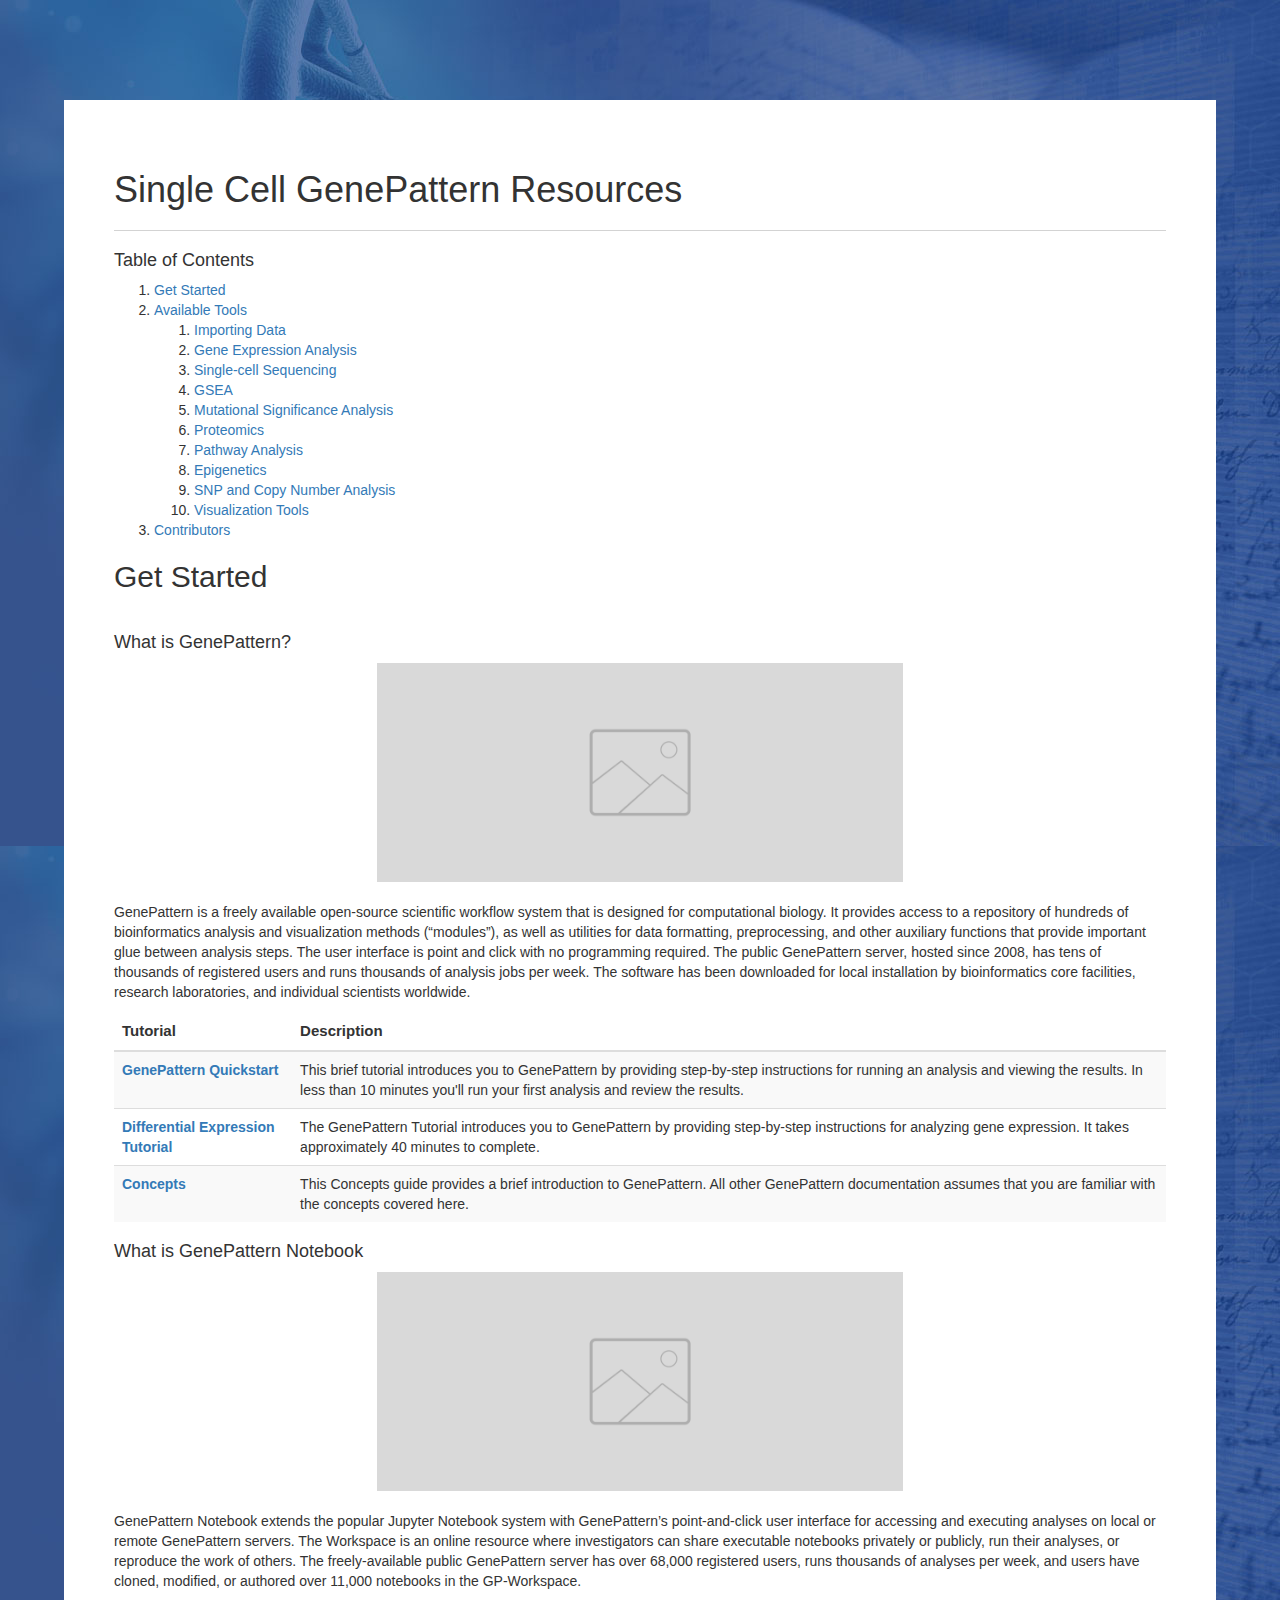
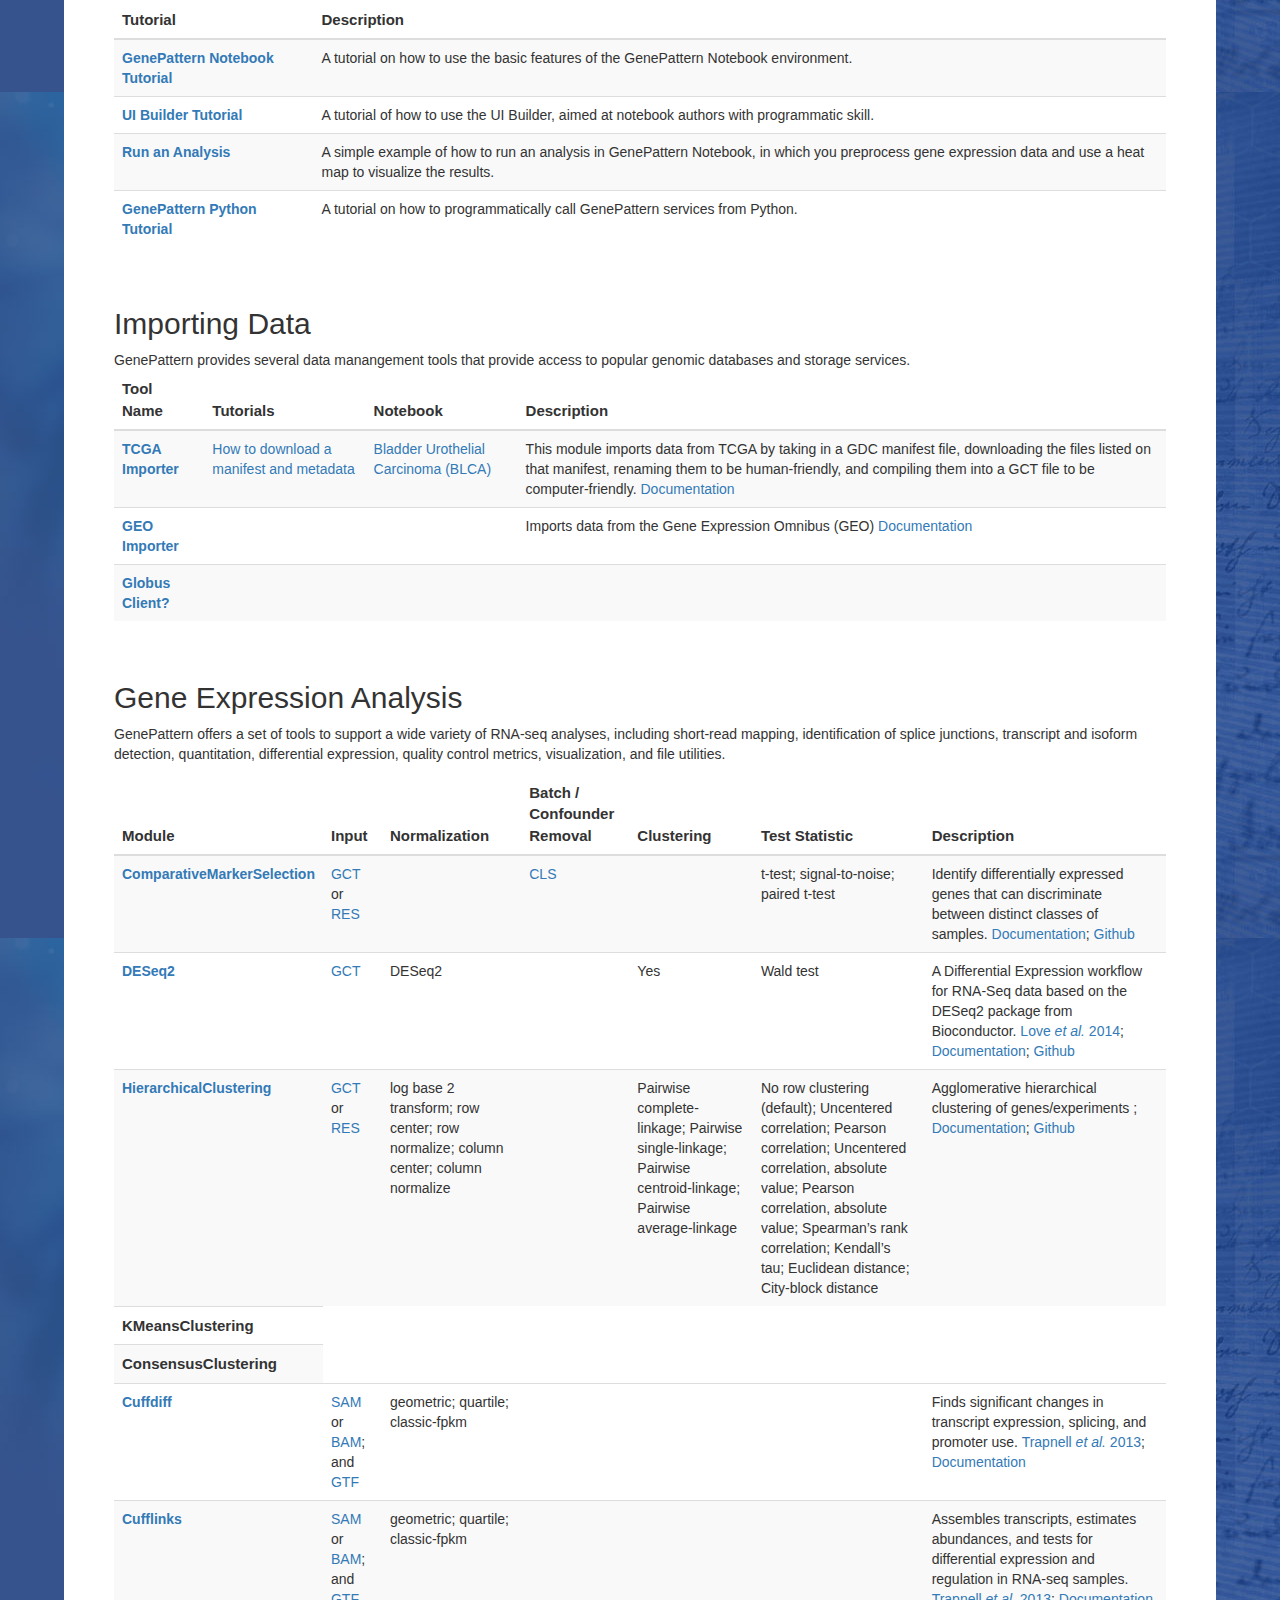
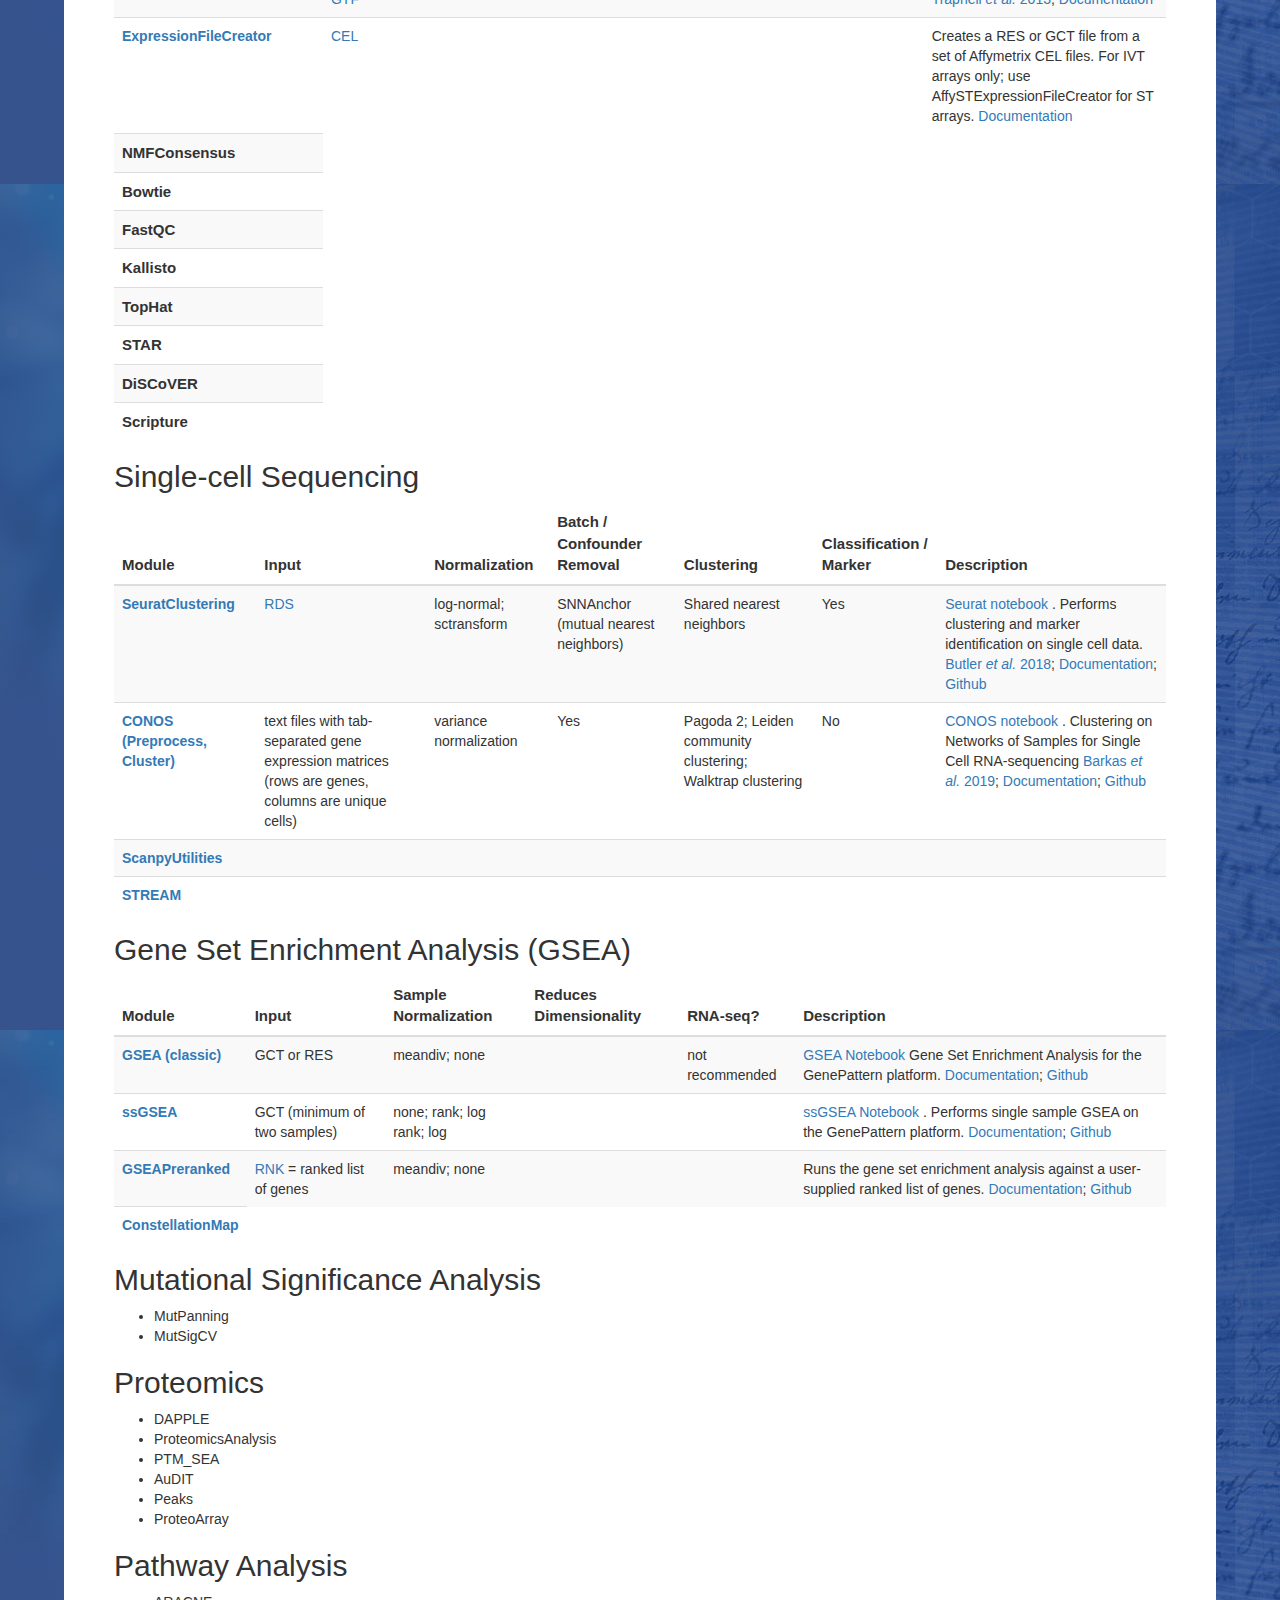
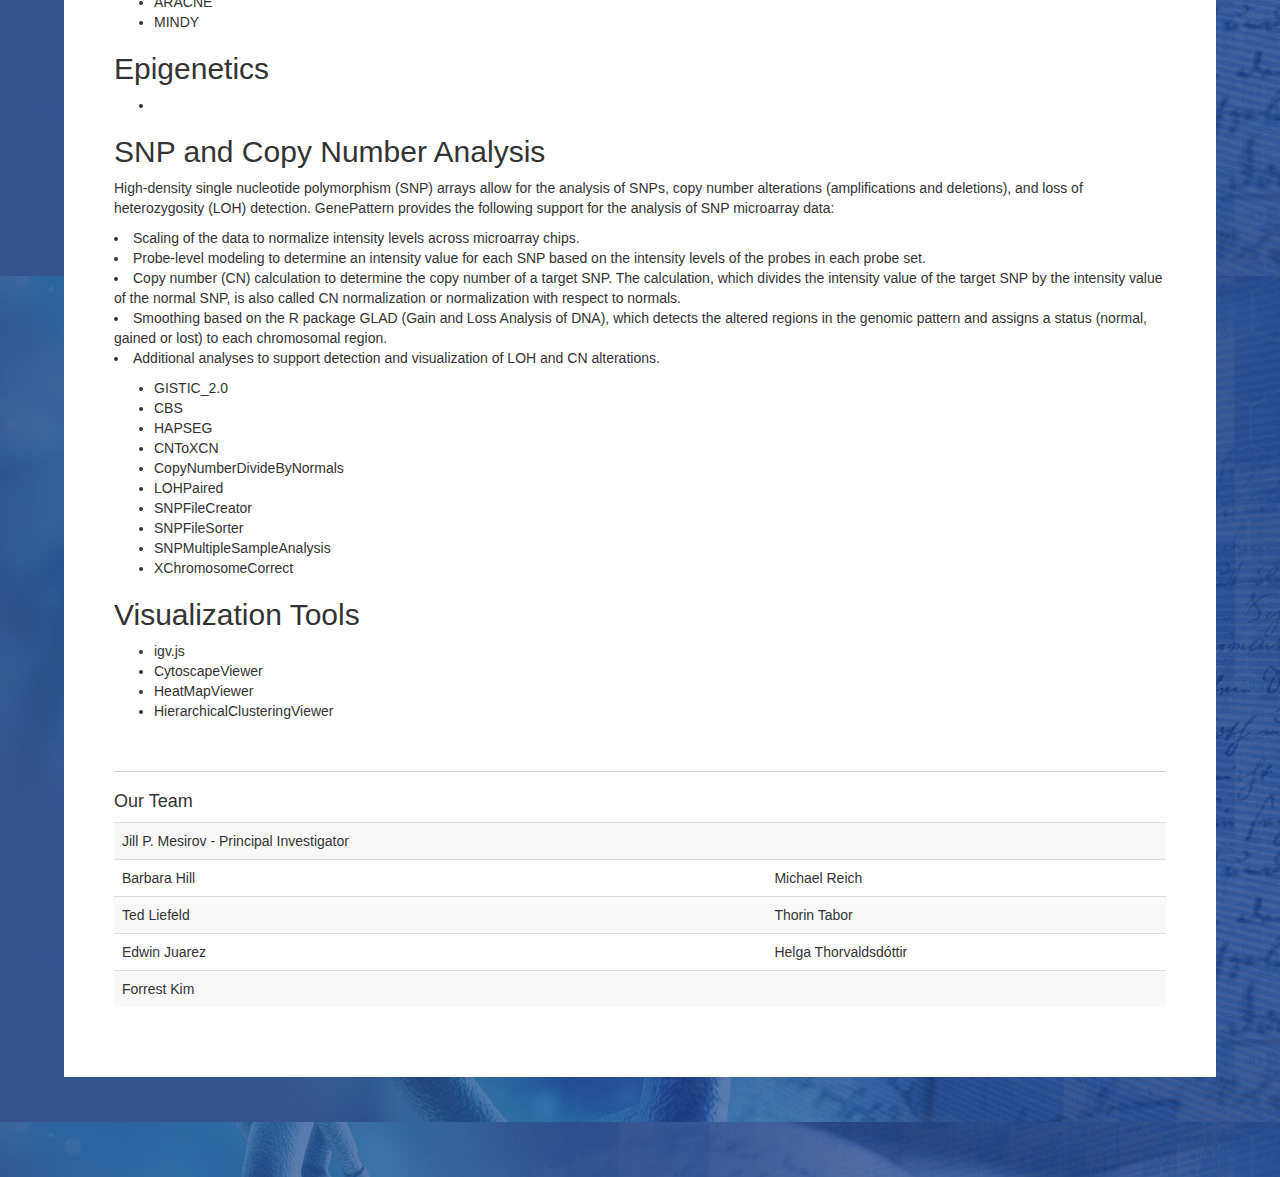
<file: index_all.html>
<html lang="en">
<head>
    <title>Single Cell GenePattern Resources</title>
    <meta charset="utf-8">
    <meta name="viewport" content="width=device-width, initial-scale=1">
    <link rel="stylesheet" target="_blank" href="https://maxcdn.bootstrapcdn.com/bootstrap/3.3.7/css/bootstrap.min.css">
    <script src="https://ajax.googleapis.com/ajax/libs/jquery/3.3.1/jquery.min.js"></script>
    <script src="https://maxcdn.bootstrapcdn.com/bootstrap/3.4.0/js/bootstrap.min.js"></script>
    <link rel="stylesheet" target="_blank" href="https://use.fontawesome.com/releases/v5.5.0/css/all.css" integrity="sha384-B4dIYHKNBt8Bc12p+WXckhzcICo0wtJAoU8YZTY5qE0Id1GSseTk6S+L3BlXeVIU" crossorigin="anonymous">

    <!-- Style -->
    <link type="text/css" rel="stylesheet" href="css/style.css">
</head>
<body>
    <div class="main-container">
        <div class="header">
            <h1>Single Cell GenePattern Resources</h1>
            <hr>
        </div>
        <div class="toc">
            <h4>Table of Contents</h4>
            <ol>
                <li><a href="#get-started">Get Started</a></li>
                <li><a href="#importing-data">Available Tools</a></li>
                <ol>
                    <li><a href="#importing-data">Importing Data</a></li>
                    <li><a href="#gene-expression">Gene Expression Analysis</a></li>
                    <li><a href="#single-cell">Single-cell Sequencing</a></li>
                    <li><a href="#gsea">GSEA</a></li>
                    <li><a href="#mutation">Mutational Significance Analysis</a></li>
                    <li><a href="#proteomics">Proteomics</a></li>
                    <li><a href="#pathway">Pathway Analysis</a></li>
                    <li><a href="#epigenetics">Epigenetics</a></li>
                    <li><a href="#snp">SNP and Copy Number Analysis</a></li>
                    <li><a href="#visual">Visualization Tools</a></li>
                </ol>
                <li><a href="">Contributors</a></li>
            </ol>
        </div>
        <div class="get-started" id="get-started">
            <h2>Get Started</h2>
            <br>
            <h4>What is GenePattern?</h4>
            <div style="text-align:center;">
                <img src="placeholder.png" style="width:50%;"> 
                </div>
            <br>
            <p>GenePattern is a freely available open-source scientific workflow system that is designed for computational biology. It provides access to a repository of hundreds of bioinformatics analysis and visualization methods (“modules”), as well as utilities for data formatting, preprocessing, and other auxiliary functions that provide important glue between analysis steps. The user interface is point and click with no programming required. The public GenePattern server, hosted since 2008, has tens of thousands of registered users and runs thousands of analysis jobs per week. The software has been downloaded for local installation by bioinformatics core facilities, research laboratories, and individual scientists worldwide.

            </p>
            <table class="table table-striped">
                <thead>
                    <tr>
                        <th>Tutorial</th>
                        <th>Description</th>
                    </tr>
                </thead>
                <tbody>
                    <tr>
                        <th><a target="_blank" href="https://www.genepattern.org/quick-start">GenePattern Quickstart</a></th>
                        <td>This brief tutorial introduces you to GenePattern by providing step-by-step instructions for running an analysis and viewing the results. In less than 10 minutes you'll run your first analysis and review the results.</td>
                    </tr>
                    <tr>
                        <th><a target="_blank" href="https://www.genepattern.org/tutorial">Differential Expression Tutorial</a></th>
                        <td>The GenePattern Tutorial introduces you to GenePattern by providing step-by-step instructions for analyzing gene expression. It takes approximately 40 minutes to complete.
                        </td>
                    </tr>
                    <tr>
                        <th><a target="_blank" href="https://www.genepattern.org/concepts">Concepts</a></th>
                        <td>This Concepts guide provides a brief introduction to GenePattern. All other GenePattern documentation assumes that you are familiar with the concepts covered here.</td>
                    </tr>
                </tbody>
            </table>

            <h4>What is GenePattern Notebook</h4>
            <div style="text-align:center;">
            <img src="placeholder.png" style="width:50%;"> 
            </div>
            <br>
            <p>GenePattern Notebook extends the popular Jupyter Notebook system with GenePattern’s point-and-click user interface for accessing and executing analyses on local or remote GenePattern servers. The Workspace is an online resource where investigators can share executable notebooks privately or publicly, run their analyses, or reproduce the work of others. The freely-available public GenePattern server has over 68,000 registered users, runs thousands of analyses per week, and users have cloned, modified, or authored over 11,000 notebooks in the GP-Workspace.</p>
            <table class="table table-striped">
                <thead>
                    <tr>
                        <th>Tutorial</th>
                        <th>Description</th>
                    </tr>
                </thead>
                <tbody>
                    <tr>
                        <th><a target="_blank" href="https://notebooks.genepattern.org/services/sharing/notebooks/361/preview/">GenePattern Notebook Tutorial</a></th>
                        <td>A tutorial on how to use the basic features of the GenePattern Notebook environment.
                        </td>
                    </tr>
                    <tr>
                        <th><a target="_blank" href="https://notebooks.genepattern.org/services/sharing/notebooks/294/preview/">UI Builder Tutorial</a></th>
                        <td>A tutorial of how to use the UI Builder, aimed at notebook authors with programmatic skill.</td>
                    </tr>
                    <tr>
                        <th><a target="_blank" href="https://notebooks.genepattern.org/services/sharing/notebooks/27/preview/">Run an Analysis</a></th>
                        <td>A simple example of how to run an analysis in GenePattern Notebook, in which you preprocess gene expression data and use a heat map to visualize the results.</td>
                    </tr>
                    <tr>
                        <th><a target="_blank" href="https://notebooks.genepattern.org/services/sharing/notebooks/19/preview/">GenePattern Python Tutorial</a></th>
                        <td>A tutorial on how to programmatically call GenePattern services from Python.</td>
                    </tr>
                </tbody>
            </table>
            <br>
        </div>

        <div class="importing-data" id="importing-data">
            <h2>Importing Data</h2>
            <p>GenePattern provides several data manangement tools that provide access to popular genomic databases and storage services.
            <table class="table table-striped">
                <thead>
                    <tr>
                        <th>Tool Name</th>
                        <th>Tutorials</th>
                        <th>Notebook</th>
                        <th>Description</th>
                    </tr>
                </thead>
                <tbody>
                    <tr>
                        <th><a href="">TCGA Importer</a></th>
                        <td><a target="_blank" href="https://github.com/genepattern/TCGAImporter/blob/master/how_to_download_a_manifest_and_metadata.pdf" target="_blank">How to download a manifest and metadata <i class="fas fa-file-pdf"></i></a></td>
                        <td><a target="_blank" href="https://notebooks.genepattern.org/services/sharing/notebooks/200/preview/" target="_blank">Bladder Urothelial Carcinoma (BLCA)</a></td>
                        <td>This module imports data from TCGA by taking in a GDC manifest file, downloading the files listed on that manifest, renaming them to be human-friendly, and compiling them into a GCT file to be computer-friendly. <a target="_blank" href="https://www.genepattern.org/modules/docs/TCGAImporter/6">Documentation</a></td>
                    </tr>
                    <tr>
                        <th><a href="">GEO Importer</a></th>
                        <td></td>
                        <td></td>
                        <td> Imports data from the Gene Expression Omnibus (GEO) <a target="_blank" href="http://modreposdoc.genepattern.org:8765/prod/GEOImporter/broad.mit.edu:cancer.software.genepattern.module.analysis/00042/5/GEOImporter.pdf" target="_blank" rel="noopener noreferrer">Documentation</a></td>
                    </tr>
                    <tr>
                        <th><a href="">Globus Client?</a></th>
                        <td></td>
                        <td></td>
                        <td></td>
                    </tr>
                    
                </tbody>
            </table>
        </div>
        <br>
        <div class="gene-expression" id="gene-expression">
            <h2>Gene Expression Analysis</h2>
            <p>GenePattern offers a set of tools to support a wide variety of RNA-seq analyses, including short-read mapping, identification of splice junctions, transcript and isoform detection, quantitation, differential expression, quality control metrics, visualization, and file utilities.</p>
            <table class="table table-striped">
                <thead>
                    <tr>
                        <th>Module</th>
                        <th>Input</th>
                        <th>Normalization</th>
                        <th>Batch / Confounder Removal</th>
                        <th>Clustering</th>
                        <th>Test Statistic</th>
                        <th>Description</th>
                    </tr>
                </thead>
                <tbody>
                    <tr>
                        <th><a href="">ComparativeMarkerSelection</a></th>
                        <td><a target="_blank" href="https://www.genepattern.org/cancer/software/genepattern/file-formats-guide#GCT">GCT</a> or <a target="_blank" href="https://www.genepattern.org/cancer/software/genepattern/file-formats-guide#RES">RES</a></td>
                        <td></td>
                        <td><a target="_blank" href="https://www.genepattern.org/cancer/software/genepattern/file-formats-guide#CLS">CLS</a></td>
                        <td></td>
                        <td>t-test; signal-to-noise; paired t-test</td>
                        <td>Identify differentially expressed genes that can discriminate between distinct classes of samples. <a target="_blank" href="https://www.genepattern.org/modules/docs/ComparativeMarkerSelection/10">Documentation</a>; <a target="_blank" href="https://github.com/genepattern/ComparativeMarkerSelection">Github <i class="fab fa-github"></i></a></td>
                    </tr>
                    <tr>
                        <th><a href="">DESeq2</a></th>
                        <td><a target="_blank" href="https://www.genepattern.org/cancer/software/genepattern/file-formats-guide#GCT">GCT</a></td>
                        <td>DESeq2</td>
                        <td></td>
                        <td>Yes</td>
                        <td>Wald test</td>
                        <td>A Differential Expression workflow for RNA-Seq data based on the DESeq2 package from Bioconductor. <a target="_blank" href="https://genomebiology.biomedcentral.com/articles/10.1186/s13059-014-0550-8">Love <i>et al.</i> 2014</a>; <a target="_blank" href="https://genepattern.github.io/DESeq2/v1/index.html">Documentation</a>; <a target="_blank" href="https://github.com/genepattern/DESeq2">Github <i class="fab fa-github"></i></a>
                        </td>
                    </tr>
                    <tr>
                        <th><a href="">HierarchicalClustering</a></th>
                        <td><a target="_blank" href="https://www.genepattern.org/cancer/software/genepattern/file-formats-guide#GCT">GCT</a> or <a target="_blank" href="https://www.genepattern.org/cancer/software/genepattern/file-formats-guide#RES">RES</a></td>
                        <td>log base 2 transform; row center; row normalize; column center; column normalize</td>
                        <td></td>
                        <td>Pairwise complete-linkage; Pairwise single-linkage; Pairwise centroid-linkage; Pairwise average-linkage</td>
                        <td>
                            No row clustering (default); Uncentered correlation; Pearson correlation; Uncentered correlation, absolute value; Pearson correlation, absolute value; Spearman’s rank correlation; Kendall’s tau; Euclidean distance; City-block distance
                        </td>
                        <td>Agglomerative hierarchical clustering of genes/experiments ; <a target="_blank" href="https://www.genepattern.org/modules/docs/HierarchicalClustering/6">Documentation</a>; <a target="_blank" href="https://github.com/genepattern/DESeq2">Github <i class="fab fa-github"></i></a>
                        </td>
                    </tr>
                    <tr>
                        <th>KMeansClustering</th>
                        </td>
                    </tr>
                    <tr>
                        <th>ConsensusClustering</th>
                    </tr>
                    <tr>
                        <th><a href="">Cuffdiff</a></th>
                        <td><a target="_blank" href="https://www.genepattern.org/cancer/software/genepattern/file-formats-guide#SAM">SAM</a> or <a target="_blank" href="https://www.genepattern.org/cancer/software/genepattern/file-formats-guide#BAM">BAM</a>; and <a target="_blank" href="https://www.genepattern.org/cancer/software/genepattern/file-formats-guide#GTF">GTF</a></td>
                        <td>geometric; quartile; classic-fpkm</td>
                        <td></td>
                        <td></td>
                        <td></td>
                        <td>Finds significant changes in transcript expression, splicing, and promoter use. <a target="_blank" href="http://www.nature.com/nbt/journal/v31/n1/full/nbt.2450.html">Trapnell <i>et al.</i> 2013</a>; <a target="_blank" href="https://www.genepattern.org/modules/docs/Cuffdiff/7">Documentation</a></a>
                        </td>
                    </tr>
                    <tr>
                        <th><a href="">Cufflinks</a></th>
                        <td><a target="_blank" href="https://www.genepattern.org/cancer/software/genepattern/file-formats-guide#SAM">SAM</a> or <a target="_blank" href="https://www.genepattern.org/cancer/software/genepattern/file-formats-guide#BAM">BAM</a>; and <a target="_blank" href="https://www.genepattern.org/cancer/software/genepattern/file-formats-guide#GTF">GTF</a></td>
                        <td>geometric; quartile; classic-fpkm</td>
                        <td></td>
                        <td></td>
                        <td></td>
                        <td>Assembles transcripts, estimates abundances, and tests for differential expression and regulation in RNA-seq samples. <a target="_blank" href="http://www.nature.com/nbt/journal/v31/n1/full/nbt.2450.html">Trapnell <i>et al.</i> 2013</a>; <a target="_blank" href="https://www.genepattern.org/modules/docs/Cufflinks/7">Documentation</a></a>
                        </td>
                    </tr>
                    <tr>
                        <th><a href="">ExpressionFileCreator</a></th>
                        <td><a target="_blank" href="https://www.genepattern.org/cancer/software/genepattern/file-formats-guide#CEL">CEL</a></td>
                        <td></td>
                        <td></td>
                        <td></td>
                        <td></td>
                        <td> Creates a RES or GCT file from a set of Affymetrix CEL files. For IVT arrays only; use AffySTExpressionFileCreator for ST arrays. <a target="_blank" href="https://www.genepattern.org/modules/docs/ExpressionFileCreator/13">Documentation</a></a>
                        </td>
                    </tr>

                    <tr>
                        <th>NMFConsensus</th>
                    </tr>
                    <tr>
                        <th>Bowtie</th>
                    </tr>
                    <tr>
                        <th>FastQC</th>
                    </tr>
                    <tr>
                        <th>Kallisto</th>
                    </tr>
                    <tr>
                        <th>TopHat</th>
                    </tr>
                    <tr>
                        <th>STAR</th>
                    </tr>
                    <tr>
                        <th>DiSCoVER</th>
                    </tr>
                    <tr>
                        <th>Scripture</th>
                    </tr>
                </tbody>
            </table>
        </div>
        <div class="single-cell" id="single-cell">
            <h2>Single-cell Sequencing</h2>
            <table class="table table-striped">
                <thead>
                    <tr>
                        <th>Module</th>
                        <th>Input</th>
                        <th>Normalization</th>
                        <th>Batch / Confounder Removal</th>
                        <th>Clustering</th>
                        <th>Classification / Marker	</th>
                        <th>Description</th>
                    </tr>
                </thead>
                <tbody>
                    <tr>
                        <th><a href="">SeuratClustering</a></th>
                        <td><a href="">RDS</a></td>
                        <td>log-normal; sctransform </td>
                        <td>SNNAnchor (mutual nearest neighbors)</td>
                        <td>Shared nearest neighbors</td>
                        <td>Yes</td>
                        <td><a target="_blank" href="https://notebook.genepattern.org/services/sharing/notebooks/376/preview/">Seurat notebook <i class="fas fa-file-alt"></i></a>. Performs clustering and marker identification on single cell data. <a target="_blank" href="https://www.nature.com/articles/nbt.4096">Butler <i>et al.</i> 2018</a>; <a target="_blank" href="https://genepattern.github.io/SeuratClustering/">Documentation</a>; <a target="_blank" href="https://github.com/genepattern/SeuratClustering">Github <i class="fab fa-github"></i></a></td>
                    </tr>
                    <tr>
                        <th><a href="">CONOS (Preprocess, Cluster)</a></th>
                        <td>text files with tab-separated gene expression matrices (rows are genes, columns are unique cells)</td>
                        <td>variance normalization</td>
                        <td>Yes</td>
                        <td>Pagoda 2; Leiden community clustering; Walktrap clustering</td>
                        <td>No</td>
                        <td><a target="_blank" href="">CONOS notebook <i class="fas fa-file-alt"></i></a> . Clustering on Networks of Samples for Single Cell RNA-sequencing <a target="_blank" href="https://doi.org/10.1038/s41592-019-0466-z">Barkas <i>et al.</i> 2019</a>; <a target="_blank" href="">Documentation</a>; <a target="_blank" href="https://github.com/kharchenkolab/conos">Github <i class="fab fa-github"></i></a></td>
                    </tr>
                    <tr>
                        <th><a href="">ScanpyUtilities</a></th>
                        <td></td>
                        <td></td>
                        <td></td>
                        <td></td>
                        <td></td>
                        <td></td>
                    </tr>
                    <!-- <tr>
                        <th><a href="">Amaretto</a></th>
                        <td></td>
                        <td></td>
                        <td></td>
                        <td></td>
                        <td></td>
                        <td></td>
                    </tr> -->
                    <tr>
                        <th><a href="">STREAM</a></th>
                        <td></td>
                        <td></td>
                        <td></td>
                        <td></td>
                        <td></td>
                        <td></td>
                    </tr>
                </tbody>
            </table>
        </div>

        <div class="gsea" id="gsea">
            <h2>Gene Set Enrichment Analysis (GSEA)</h2>
            <table class="table table-striped">
                <thead>
                    <tr>
                        <th>Module</th>
                        <th>Input</th>
                        <th>Sample Normalization</th>
                        <th>Reduces Dimensionality</th>
                        <th>RNA-seq?</th>
                        <th>Description</th>
                    </tr>
                </thead>
                <tbody>
                    <tr>
                        <th><a href="">GSEA (classic)</a></th>
                        <td>GCT or RES</td>
                        <td>meandiv; none</td>
                        <td></td>
                        <td>not recommended</td>
                        <td><a target="_blank" href="https://notebook.genepattern.org/services/sharing/notebooks/370/preview/">GSEA Notebook <i class="fas fa-file-alt"></i></a> Gene Set Enrichment Analysis for the GenePattern platform. <a target="_blank" href="https://gsea-msigdb.github.io/gsea-gpmodule/v20/index.html">Documentation</a>; <a target="_blank" href="">Github <i class="fab fa-github"></i></a></td>
                    </tr>
                    <tr>
                        <th><a href="">ssGSEA</a></th>
                        <td>GCT (minimum of two samples)</td>
                        <td>none; rank; log rank; log</td>
                        <td><i class="fa fa-check"></i></td>
                        <td><i class="fa fa-check"></i></td>
                        <td><a target="_blank" href="https://notebook.genepattern.org/services/sharing/notebooks/386/preview/">ssGSEA Notebook <i class="fas fa-file-alt"></i></a>. Performs single sample GSEA on the GenePattern platform. <a target="_blank" href="https://gsea-msigdb.github.io/ssGSEA-gpmodule/v10/index.html">Documentation</a>; <a target="_blank" href="">Github <i class="fab fa-github"></i></a></td>
                    </tr>
                    <tr>
                        <th><a href="">GSEAPreranked</a></th>
                        <td><a target="_blank" href="http://www.broadinstitute.org/cancer/software/gsea/wiki/index.php/Data_formats#RNK:_Ranked_list_file_format_.28.2A.rnk.29">RNK</a> = ranked list of genes</td>
                        <td>meandiv; none</td>
                        <td></td>
                        <td><i class="fa fa-check"></i></td>
                        <td>Runs the gene set enrichment analysis against a user-supplied ranked list of genes. <a target="_blank" href="https://gsea-msigdb.github.io/gseapreranked-gpmodule/v7/index.html">Documentation</a>; <a target="_blank" href="">Github <i class="fab fa-github"></i></a></td>
                    </tr>
                    <tr>
                        <th><a href="">ConstellationMap</a></th>
                    </tr>
                </tbody>
            </table>
        </div>
        <div class="mutation" id="mutation">
            <h2>Mutational Significance Analysis</h2>
            <ul>
                <li>MutPanning</li>
                <li>MutSigCV</li>
            </ul>
        </div>
        <div class="proteomics" id="proteomics">
            <h2>Proteomics</h2>
            <ul>
                <li>DAPPLE</li>
                <li>ProteomicsAnalysis</li>
                <li>PTM_SEA</li>
                <li>AuDIT</li>
                <li>Peaks</li>
                <li>ProteoArray</li>
            </ul>
        </div>
        <div class="pathway" id="pathway">
            <h2>Pathway Analysis</h2>
            <ul>
                <li>ARACNE</li>
                <li>MINDY</li>
            </ul>
        </div>
        <div class="epigenetics" id="epigenetics">
            <h2>Epigenetics</h2>
            <ul>
                <li></li>
            </ul>
        </div>
        <div class="snp" id="snp">
            <h2>SNP and Copy Number Analysis</h2>
            <p>High-density single nucleotide polymorphism (SNP) arrays allow for the analysis of SNPs, copy number alterations (amplifications and deletions), and loss of heterozygosity (LOH) detection. GenePattern provides the following support for the analysis of SNP microarray data:

            <li>Scaling of the data to normalize intensity levels across microarray chips.</li>
            <li>Probe-level modeling to determine an intensity value for each SNP based on the intensity levels of the probes in each probe set.</li>
            <li>Copy number (CN) calculation to determine the copy number of a target SNP. The calculation, which divides the intensity value of the target SNP by the intensity value of the normal SNP, is also called CN normalization or normalization with respect to normals.</li>
            <li>Smoothing based on the R package GLAD (Gain and Loss Analysis of DNA), which detects the altered regions in the genomic pattern and assigns a status (normal, gained or lost) to each chromosomal region.</li>
            <li>Additional analyses to support detection and visualization of LOH and CN alterations.</li>
            </p>
            <ul>
                <li>GISTIC_2.0</li>
                <li>CBS</li>
                <li>HAPSEG</li>
                <li>CNToXCN</li>
                <li>CopyNumberDivideByNormals</li>
                <li>LOHPaired</li>
                <li>SNPFileCreator</li>
                <li>SNPFileSorter</li>
                <li>SNPMultipleSampleAnalysis</li>
                <li>XChromosomeCorrect</li>
            </ul>
        </div>
        <div class="visual" id="visual">
            <h2>Visualization Tools</h2>
            <ul>
                <li>igv.js</li>
                <li>CytoscapeViewer</li>
                <li>HeatMapViewer</li>
                <li>HierarchicalClusteringViewer</li>
            </ul>
        </div>

    <br>
    <hr>
    <h4>Our Team</h4>
        <p></p>

        <table class="table table-striped">
            <tbody>
                <tr>
                    <td>Jill P. Mesirov - Principal Investigator</td>
                    <td></td>
                </tr>
                <tr>
                    <td>Barbara Hill</td>
                    <td>Michael Reich</td>
                </tr>
                <tr>
                    <td>Ted Liefeld</td>
                    <td>Thorin Tabor</td>
                </tr>
                <tr>
                    <td>Edwin Juarez</td>
                    <td>Helga Thorvaldsdóttir</td>
                </tr>
                <tr>
                    <td>Forrest Kim</td>
                    <td></td>
                </tr>
            </tbody>
        </table>
    </div>

</body>
</html>
</file>
<file: css/style.css>
body {
   background-image: url("/banner2.jpg"); 
}

a {
    font-size: 14px;
}
p, td {
    font-size: 14px;;
}

.main-container {
    padding: 50px;
    margin-top: 100px;
    margin-bottom: 100px;
    width: 90%;
    background-color: white;;
}
table {
    font-size: 15px;;
}
div {
    padding: 0px;
    margin: auto;
}
.gpbp {
    border: 1px solid lightgrey;
    padding: 20px;
}
.row {
    margin: 0px;
}
hr {
    border-top: 0.25px solid lightgrey;
}
h3 {
    margin-top: 40px;
}
</file>
